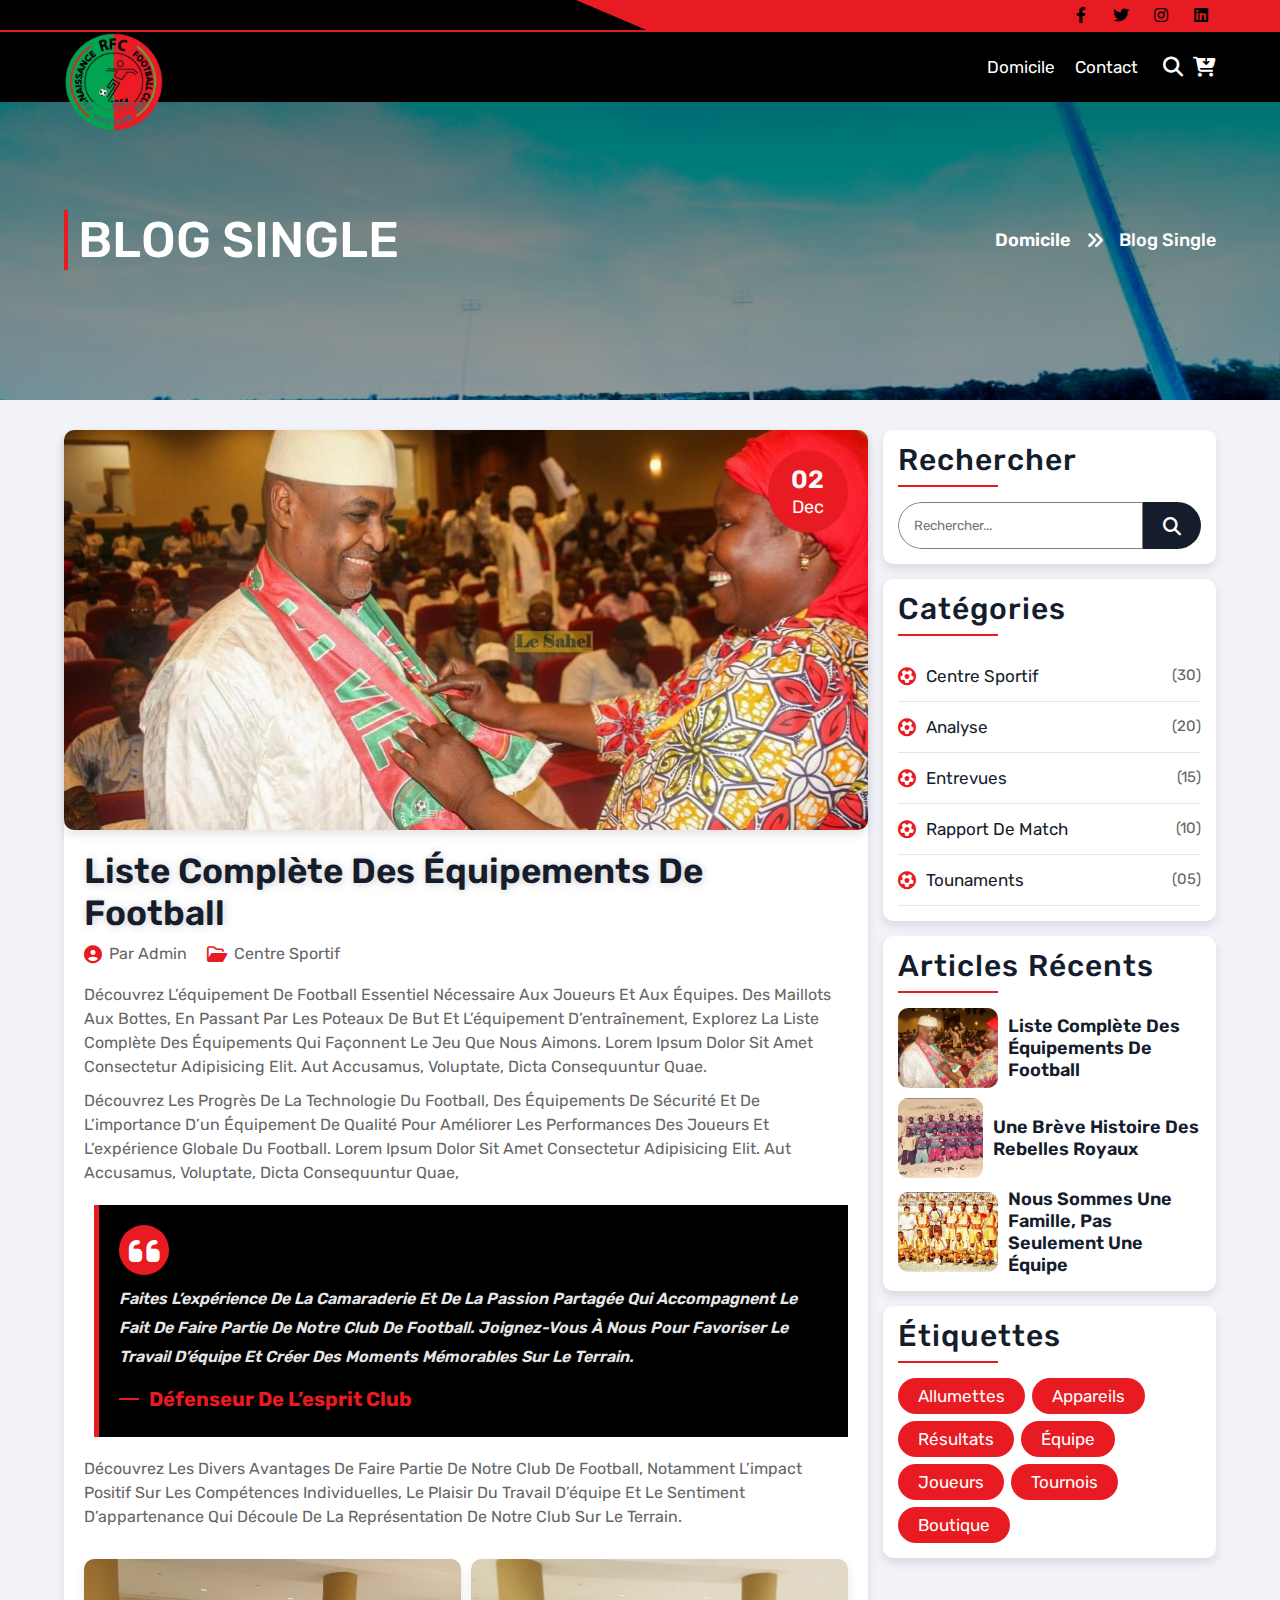
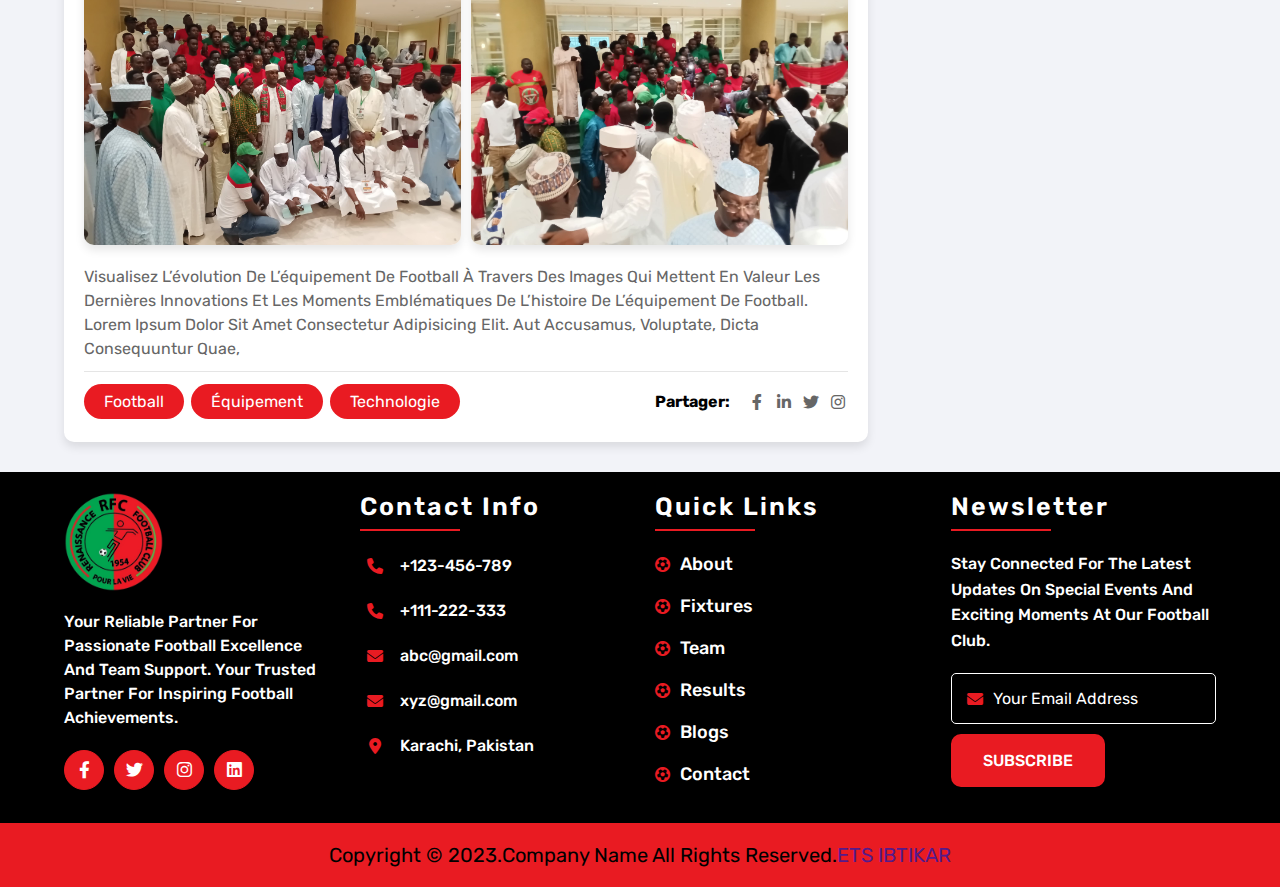
<file: Blog-Single.html>
<!DOCTYPE html>
<html lang="en"> 
<head>
      
  <meta charset="UTF-8">
  <meta http-equiv="X-UA-Compatible" content="IE=edge">  
  <meta name="viewport" content="width=device-width, initial-scale=1.0"> 

  <!-- Title -->   
  <title>Royal Rebels | Football Club</title>    
  
  <!-- Favicon -->
 

  <!-- Font-Awesome (CSS) -->
  <link rel="stylesheet" href="static/css/all.min.css">

  <!-- Magnific-Popup (CSS) -->
  <link rel="stylesheet" href="static/css/magnific-popup.css">

  <!-- Custom Stylesheets -->
  <link rel="stylesheet" href="static/css/main.css">
  <link rel="stylesheet" href="static/css/responsive.css">

</head> 
<body> 

  <!-- ==================== Scroll-Top Area (Start) ==================== -->
  <a href="#" class="scroll-top" style="">
    <i class="fa-solid fa-arrow-up-long"></i>
  </a>
  <!-- ==================== Scroll-Top Area (End) ==================== -->

<!-- ==================== Header Area (Start) ==================== -->
<header class="header active">

  <!-- ===== Header-1 Area (Start) ===== -->
  <div class="header-1">

    <!-- == Social == -->
    <ul class="social-contacts">
      <li><a href="#" class="fab fa-facebook-f"></a></li>
      <li><a href="#" class="fab fa-twitter"></a></li>
      <li><a href="#" class="fab fa-instagram"></a></li>
      <li><a href="#" class="fab fa-linkedin"></a></li>
    </ul>

  </div>
  <!-- ===== Header-1 Area (End) ===== -->

  <!-- ===== Header-2 Area (Start) ===== -->
  <div class="header-2">

    <!-- == Logo == -->
    <a class="logo" href="">
      <img src="static/picture/Logo.png" alt="logo" _mstalt="47853" style="direction: ltr; text-align: start;">
    </a>

    <div class="container">

      <!-- == Navbar == -->
      <nav class="navbar">

        <a class="nav-btn" href="" style="direction: ltr; text-align: start;" _msttexthash="114218" _msthash="535">domicile</a>

        <a class="nav-btn" href="Contact.html" style="direction: ltr; text-align: start;" _msttexthash="97422" _msthash="570">contact</a>

      </nav> 

      <!-- == Icon Container == -->
      <div class="icon-container"> 
        <div id="search-btn" class="icon fa-solid fa-magnifying-glass"></div> <!-- Search Icon -->
        <a href="Cart.html"><i class="icon fa-solid fa-cart-arrow-down"></i></a>
        <div id="menu-btn" class="icon fa-solid fa-bars-staggered"></div>
      </div>

      <!-- == Search Container == -->
      <form class="search-container">
        <input type="search" id="search-bar" placeholder="search here" required="" _mstplaceholder="156715" style="direction: ltr; text-align: start;"> <!-- Search Input -->
        <button type="submit"><i class="fas fa-search"></i></button> <!-- Submit Button -->
      </form>

    </div>

  </div>
  <!-- ===== Header-2 Area (End) ===== -->

  <!-- ===== Mobile Menu Area (Start) ===== -->
  <div class="mobile-menu" _mstvisible="0"> 
  
    <nav class="mobile-navbar" _mstvisible="1">

      <div class="nav-link" _mstvisible="2">
        <div class="main-nav-link" _mstvisible="3"> <a class="nav-btn" href="" _msttexthash="114218" _msthash="571" _mstvisible="4">domicile</a> </div>
      </div>   

      <div class="nav-link" _mstvisible="2">
        <div class="main-nav-link" _mstvisible="3"> <div class="nav-btn" _msttexthash="100295" _msthash="572" _mstvisible="4">environ</div> <i class="fas fa-plus" _mstvisible="4"></i> </div>
        <div class="sub-nav-link" style="display: none;" _mstvisible="3">
          <font _mstmutation="1" _msttexthash="823394" _msthash="573" _mstvisible="4"><a href="About.html" _mstmutation="1" _istranslated="1">à propos de nous</a> <a href="Testimonials.html" _mstmutation="1" _istranslated="1">témoignages</a> <a href="FAQs.html" _mstmutation="1" _istranslated="1">fAQs</a></font>
        </div>
      </div> 

      <div class="nav-link" _mstvisible="2">
        <div class="main-nav-link" _mstvisible="3"> <div class="nav-btn" _msttexthash="58994" _msthash="574" _mstvisible="4">Pages</div> <i class="fas fa-plus" _mstvisible="4"></i> </div>
        <div class="sub-nav-link" style="display: none;" _mstvisible="3">
          <font _mstmutation="1" _msttexthash="5384964" _msthash="575" _mstvisible="4"><a href="Point-Table.html" _mstmutation="1" _istranslated="1">Point Table</a> <a href="Fixtures.html" _mstmutation="1" _istranslated="1">Fixtures Fixture</a> <a href="#" _mstmutation="1" _istranslated="1"></a> <a href="Portfolio.html" _mstmutation="1" _istranslated="1">Single Portfolio</a> <a href="Portfolio-Single.html" _mstmutation="1" _istranslated="1">Single</a> <a href="Sponsors.html" _mstmutation="1" _istranslated="1">Sponsor login</a> <a href="Login.html" _mstmutation="1" _istranslated="1"></a> <a href="Register.html" _mstmutation="1" _istranslated="1">register</a> <a href="Reset-Password.html" _mstmutation="1" _istranslated="1">forgot Mot de passe</a></font>
        </div>
      </div> 

      <div class="nav-link" _mstvisible="2">
        <div class="main-nav-link" _mstvisible="3"> <div class="nav-btn" _msttexthash="92066" _msthash="576" _mstvisible="4">équipe</div> <i class="fas fa-plus" _mstvisible="4"></i> </div>
        <div class="sub-nav-link" style="display: none;" _mstvisible="3">
          <font _mstmutation="1" _msttexthash="4024072" _msthash="577" _mstvisible="4"><a href="Team.html" _mstmutation="1" _istranslated="1">Entraîneur d’équipe</a> <a href="Coaches.html" _mstmutation="1" _istranslated="1"></a> <a href="Coach-Single.html" _mstmutation="1" _istranslated="1">Entraîneur Joueur seul</a> <a href="Players.html" _mstmutation="1" _istranslated="1"></a> <a href="Player-Single.html" _mstmutation="1" _istranslated="1">Joueur Seul</a></font>
        </div>
      </div> 

      <div class="nav-link" _mstvisible="2">
        <div class="main-nav-link" _mstvisible="3"> <div class="nav-btn" _msttexthash="131404" _msthash="578" _mstvisible="4">Résultat</div> <i class="fas fa-plus" _mstvisible="4"></i> </div>
        <div class="sub-nav-link" style="display: none;" _mstvisible="3">
          <font _mstmutation="1" _msttexthash="611104" _msthash="579" _mstvisible="4"><a href="Results.html" _mstmutation="1" _istranslated="1">Résultats</a> <a href="Result-Single.html" _mstmutation="1" _istranslated="1">Résultat Single</a></font>
        </div>
      </div> 

      <div class="nav-link" _mstvisible="2">
        <div class="main-nav-link" _mstvisible="3"> <div class="nav-btn" _msttexthash="46527" _msthash="580" _mstvisible="4">blog</div> <i class="fas fa-plus" _mstvisible="4"></i> </div>
        <div class="sub-nav-link" style="display: none;" _mstvisible="3">
          <font _mstmutation="1" _msttexthash="935194" _msthash="581" _mstvisible="4"><a href="Blog-Grid.html" _mstmutation="1" _istranslated="1">blogs grille blogs</a> <a href="Blog-List.html" _mstmutation="1" _istranslated="1">liste</a> <a href="Blog-Single.html" _mstmutation="1" _istranslated="1">blog Single</a></font>
        </div>
      </div> 

      <div class="nav-link" _mstvisible="2">
        <div class="main-nav-link" _mstvisible="3"> <div class="nav-btn" _msttexthash="117117" _msthash="582" _mstvisible="4">Boutique</div> <i class="fas fa-plus" _mstvisible="4"></i> </div>
        <div class="sub-nav-link" style="display: none;" _mstvisible="3">
          <font _mstmutation="1" _msttexthash="4069156" _msthash="583" _mstvisible="4"><a href="Shop-Grid.html" _mstmutation="1" _istranslated="1">boutique grille</a> <a href="Shop-List.html" _mstmutation="1" _istranslated="1">liste de boutiques produit</a> Liste <a href="Product-Single.html" _mstmutation="1" _istranslated="1">de</a> <a href="Wishlist.html" _mstmutation="1" _istranslated="1">souhaits</a> unique <a href="Cart.html" _mstmutation="1" _istranslated="1">panier</a> <a href="Checkout.html" _mstmutation="1" _istranslated="1">caisse</a></font>
        </div>
      </div> 

      <div class="nav-link" _mstvisible="2">
        <div class="main-nav-link" _mstvisible="3"> <a class="nav-btn" href="Contact.html" _msttexthash="97422" _msthash="584" _mstvisible="4">contact</a> </div>
      </div>  

    </nav> 
  
  </div>
  <!-- ===== Mobile Menu Area (End) ===== -->

</header>
<!-- ==================== Header Area (End) ==================== -->  


    
  <!-- ==================== Page-Title (Start) ==================== -->
  <div class="page-title">

    <div class="title">
      <h2 _msttexthash="151268" _msthash="53">Blog Single</h2>
    </div> 

    <div class="link">
      <a href="index.html" _msttexthash="111306" _msthash="54">Domicile</a>
      <i class="fa-solid fa-angles-right"></i>
      <span class="page" _msttexthash="151268" _msthash="55">Blog Single</span>
    </div>

  </div>
  <!-- ==================== Page-Title (End) ==================== -->


    
  <!-- ==================== Blog Single (Start) ==================== -->
  <section class="blog-single">

    <!-- ========== Blog-Info Container (Start) ========== -->
    <div class="blog-container">

      <!-- Blog Information -->
      <div class="blog-info page-info">

        <div class="image">
          <img src="static/image/blog/IMG-20241011-WA0022.jpg" alt="Football-Equipement-Image" _mstalt="562380" _msthash="56"> <!-- Football Equipment Image -->
          <div class="date"><span _msttexthash="9568" _msthash="57">02</span><font _mstmutation="1" _msttexthash="28275" _msthash="58">Dec</font></div> <!-- Blog Date -->
        </div>
    
        <div class="content">
  
          <!-- Blog Main Heading -->
          <h6 class="main-heading" _msttexthash="1352832" _msthash="59">Liste complète des équipements de football</h6>
  
          <!-- Blog Details -->
          <div class="details">
            <h5><i class="fa-solid fa-circle-user"></i><span _msttexthash="112385" _msthash="60">Par admin</span></h5> <!-- Author -->
            <h5><i class="fa-regular fa-folder-open"></i><span _msttexthash="237185" _msthash="61">Centre sportif</span></h5> <!-- Category -->
          </div>
  
          <!-- Blog Description -->
          <p _msttexthash="102184329" _msthash="62">Découvrez l’équipement de football essentiel nécessaire aux joueurs et aux équipes. Des maillots aux bottes, en passant par les poteaux de but et l’équipement d’entraînement, explorez la liste complète des équipements qui façonnent le jeu que nous aimons. Lorem ipsum dolor sit amet consectetur adipisicing elit. Aut accusamus, voluptate, dicta consequuntur quae.</p>
          <p _msttexthash="89231051" _msthash="63">Découvrez les progrès de la technologie du football, des équipements de sécurité et de l’importance d’un équipement de qualité pour améliorer les performances des joueurs et l’expérience globale du football. Lorem ipsum dolor sit amet consectetur adipisicing elit. Aut accusamus, voluptate, dicta consequuntur quae,</p>
  
          <!-- Important Note -->
          <div class="important">
            <i class="fa-solid fa-quote-left"></i>
            <div class="box-container"><font _mstmutation="1" _msttexthash="47754746" _msthash="64"> Faites l’expérience de la camaraderie et de la passion partagée qui accompagnent le fait de faire partie de notre club de football. Joignez-vous à nous pour favoriser le travail d’équipe et créer des moments mémorables sur le terrain. </font><div class="intro">
                <span></span>
                <h6 _msttexthash="2592876" _msthash="65">Défenseur de l’esprit club</h6>
              </div>
            </div>
          </div>
  
          <!-- Blog Description -->
          <p _msttexthash="77855804" _msthash="66">Découvrez les divers avantages de faire partie de notre club de football, notamment l’impact positif sur les compétences individuelles, le plaisir du travail d’équipe et le sentiment d’appartenance qui découle de la représentation de notre club sur le terrain.</p>

          <!-- Blog Gallery -->
          <div class="blog-gallery page-gallery">
  
            <a href="static/image/blog/IMG-20241011-WA0023.jpg">
              <img src="static/image/blog/IMG-20241011-WA0023.jpg" alt="Equipement-de-football-galerie-image" _mstalt="905658" _msthash="67">
            </a>
            <a href="static/image/blog/IMG-20241011-WA0029.jpg">
              <img src="static/image/blog/IMG-20241011-WA0029.jpg" alt="Equipement-de-football-galerie-image" _mstalt="905658" _msthash="68">
            </a>
  
          </div>
  
          <!-- Blog Description -->
          <p _msttexthash="84756633" _msthash="69">Visualisez l’évolution de l’équipement de football à travers des images qui mettent en valeur les dernières innovations et les moments emblématiques de l’histoire de l’équipement de football. Lorem ipsum dolor sit amet consectetur adipisicing elit. Aut accusamus, voluptate, dicta consequuntur quae,</p>
  
          <!-- End Details -->
          <div class="end-details">
  
            <!-- Blog Tags -->
            <div class="tags">
              <a href="#"><span _msttexthash="113035" _msthash="70">Football</span></a>
              <a href="#"><span _msttexthash="171535" _msthash="71">Équipement</span></a>
              <a href="#"><span _msttexthash="178997" _msthash="72">Technologie</span></a>
            </div>

            <!-- Social Media Share Buttons -->
            <div class="share">
              <h3 _msttexthash="124852" _msthash="73">Partager:</h3>
              <i class="fab fa-facebook-f"></i>
              <i class="fab fa-linkedin-in"></i>
              <i class="fab fa-twitter"></i>
              <i class="fab fa-instagram"></i>
            </div>
  
          </div>
    
        </div>
    
      </div>
    
       
    
     
        

      </div>
    
    </div>
    <!-- ========== Blog-Info Container (End) ========== --> 

    <!-- ========== Blog Sidebar Area (Start) ========== -->
    <div class="sidebar">

      <!-- ===== Search Area (Start) ===== -->
      <div class="search sidebar-item">

        <div class="sidebar-heading">
          <h2 _msttexthash="157274" _msthash="95">rechercher</h2>
        </div>

        <!-- Blog Search Form -->
        <form class="blog-search-container box-container">
          <div class="input-box">
            <input type="search" id="blog-search" placeholder="rechercher..." required="" _mstplaceholder="102635" _msthash="96"> <!-- Search Input -->
            <button type="submit"><i class="fas fa-search"></i></button> <!-- Submit Button -->
          </div>
        </form>

      </div>
      <!-- ===== Search Area (End) ===== -->

      <!-- ===== Category Area (Start) ===== -->
      <div class="category sidebar-item">

        <div class="sidebar-heading">
          <h2 _msttexthash="174083" _msthash="97">Catégories</h2>
        </div>

        <!-- Blog Categories -->
        <div class="box-container">
          <a href="#" class="item"> <span><i class="fa-solid fa-futbol"></i><font _mstmutation="1" _msttexthash="237185" _msthash="98">Centre sportif</font></span> <p _msttexthash="19890" _msthash="99">(30)</p> </a>
          <a href="#" class="item"> <span><i class="fa-solid fa-futbol"></i><font _mstmutation="1" _msttexthash="95056" _msthash="100">Analyse</font></span> <p _msttexthash="19786" _msthash="101">(20)</p> </a>
          <a href="#" class="item"> <span><i class="fa-solid fa-futbol"></i><font _mstmutation="1" _msttexthash="139542" _msthash="102">Entrevues</font></span> <p _msttexthash="20267" _msthash="103">(15)</p> </a>
          <a href="#" class="item"> <span><i class="fa-solid fa-futbol"></i><font _mstmutation="1" _msttexthash="259116" _msthash="104">Rapport de match</font></span> <p _msttexthash="19682" _msthash="105">(10)</p> </a>
          <a href="#" class="item"> <span><i class="fa-solid fa-futbol"></i><font _mstmutation="1" _msttexthash="161681" _msthash="106">Tounaments</font></span> <p _msttexthash="20163" _msthash="107">(05)</p> </a>
        </div>

      </div>
      <!-- ===== Category Area (End) ===== -->

      <!-- ===== Recent Posts Area (Start) ===== -->
      <div class="recent-posts sidebar-item">

        <div class="sidebar-heading">
          <h2 _msttexthash="318929" _msthash="108">Articles récents</h2>
        </div>
 
        <!-- Recent Posts -->
        <div class="box-container">

          <!-- Recent Post 1 -->
          <div class="post-item">
            <img src="static/image/blog/IMG-20241011-WA0022.jpg" alt="Post-image-récente-" _mstalt="312910" _msthash="109"> <!-- Post image -->
            <a class="main-heading" href="" _msttexthash="1352832" _msthash="110">Liste complète des équipements de football</a> <!-- Post title -->
          </div>

          <!-- Recent Post 2 -->
          <div class="post-item">
            <img src="static/image/RESANSC/12.jpg" alt="Post-image-récente-" _mstalt="312910" _msthash="111"> <!-- Post image -->
            <a class="main-heading" href="" _msttexthash="1090284" _msthash="112">Une brève histoire des rebelles royaux</a> <!-- Post title -->
          </div>

          <!-- Recent Post 3 -->
          <div class="post-item">
            <img src="static/image/RESANSC/3.jpg" alt="Post-image-récente-" _mstalt="312910" _msthash="113"> <!-- Post image -->
            <a class="main-heading" href="" _msttexthash="1672775" _msthash="114">Nous sommes une famille, pas seulement une équipe</a> <!-- Post title -->
          </div>

        </div>

      </div>
      <!-- ===== Recent Posts Area (End) ===== -->

      <!-- ===== Tags Area (Start) ===== -->
      <div class="tags sidebar-item">

        <div class="sidebar-heading">
          <h2 _msttexthash="177060" _msthash="115">étiquettes</h2>
        </div>

        <!-- Tags -->
        <div class="box-container">
          <a href="#" class="tag-item" _msttexthash="160667" _msthash="116">Allumettes</a>
          <a href="#" class="tag-item" _msttexthash="135161" _msthash="117">Appareils</a>
          <a href="#" class="tag-item" _msttexthash="156741" _msthash="118">résultats</a>
          <a href="#" class="tag-item" _msttexthash="89154" _msthash="119">Équipe</a>
          <a href="#" class="tag-item" _msttexthash="99047" _msthash="120">Joueurs</a>
          <a href="#" class="tag-item" _msttexthash="119418" _msthash="121">Tournois</a>
          <a href="#" class="tag-item" _msttexthash="117117" _msthash="122">Boutique</a>
        </div>

      </div>
      <!-- ===== Tags Area (End) ===== -->

    </div>
    <!-- ========== Blog Sidebar Area (End) ========== -->

  </section>
  <!-- ==================== Blog Single (End) ==================== -->
  


  <!-- ==================== Footer Area (Start) ==================== -->
  <footer class="footer">

    <div class="box-container">
  
      <!-- == Club Information & Social Media Links == -->
      <div class="footer-item">
  
        <!-- Club Logo -->
        <a class="logo" href="index.html">
          <img src="static/picture/Logo.png" alt="logo" _mstalt="47853" _msthash="123">
        </a>

        <!-- Club Description -->
        <p _msttexthash="10024768" _msthash="124">Your Reliable Partner for Passionate Football Excellence and Team Support. Your Trusted Partner for Inspiring Football Achievements.</p>

        <!-- Social Media Links -->
        <div class="social">
          <a href="#"><i class="fab fa-facebook-f"></i></a>
          <a href="#"><i class="fab fa-twitter"></i></a>
          <a href="#"><i class="fab fa-instagram"></i></a>
          <a href="#"><i class="fab fa-linkedin"></i></a>
        </div>
  
      </div>
  
      <!-- == Contact Info == -->
      <div class="footer-item">
        <h2 _msttexthash="174993" _msthash="125">Contact Info</h2>
        <div class="info connect">
          <p><i class="fas fa-phone"></i><span _msttexthash="100750" _msthash="126">+123-456-789</span></p>
          <p><i class="fas fa-phone"></i><span _msttexthash="95485" _msthash="127">+111-222-333</span></p>
          <p><i class="fas fa-envelope"></i><span class="gmail" _msttexthash="211562" _msthash="128">abc@gmail.com</span></p>
          <p><i class="fas fa-envelope"></i><span class="gmail" _msttexthash="218738" _msthash="129">xyz@gmail.com</span></p>
          <p><i class="fas fa-map-marker-alt"></i><span _msttexthash="299494" _msthash="130">Karachi, Pakistan</span></p>
        </div>
      </div>
  
      <!-- == Quick Links == -->
      <div class="footer-item">
        <h2 _msttexthash="154401" _msthash="131">Quick Links</h2>
        <div class="info links">
          <p><i class="fa-solid fa-futbol"></i><a href="About.html" _msttexthash="60892" _msthash="132">About</a></p>
          <p><i class="fa-solid fa-futbol"></i><a href="Fixtures.html" _msttexthash="118924" _msthash="133">Fixtures</a></p>
          <p><i class="fa-solid fa-futbol"></i><a href="Team.html" _msttexthash="43667" _msthash="134">Team</a></p>
          <p><i class="fa-solid fa-futbol"></i><a href="Results.html" _msttexthash="99606" _msthash="135">Results</a></p>
          <p><i class="fa-solid fa-futbol"></i><a href="Blog-Grid.html" _msttexthash="60060" _msthash="136">Blogs</a></p>
          <p><i class="fa-solid fa-futbol"></i><a href="Contact.html" _msttexthash="94510" _msthash="137">Contact</a></p>
        </div>
      </div>
  
      <!-- == Newsletter Subscription == -->
      <div class="footer-item">

        <h2 _msttexthash="161798" _msthash="138">Newsletter</h2>
        <p _msttexthash="5506020" _msthash="139">Stay connected for the latest updates on special events and exciting moments at our football club.</p> <!-- Newsletter Description -->
        
        <form class="dark-form">
          <div class="input-field">
            <label for="news-email" class="fas fa-envelope"></label>
            <input type="email" id="news-email" name="email" class="box" placeholder="Your email address" required="" _mstplaceholder="320541" _msthash="140"> <!-- Email Input Field -->
          </div>   
          <button type="submit" class="btn" _msttexthash="133354" _msthash="141">Subscribe</button> <!-- Subscribe Button -->
        </form>

      </div>      
  
    </div>
  
    <!-- == Designer's Name and Copyright == -->
    <div class="content">
      <p _msttexthash="86943155" _msthash="142">Copyright © 2023.Company name All rights reserved.<a target="_blank" href="">ETS IBTIKAR</a></p>
    </div>
  
  </footer>
  <!-- ==================== Footer Area (End) ==================== -->

 

  <!-- Jquery -->
  <script src="static/js/jquery.min.js"></script>

  <!-- Magnific-Popup JS -->
  <script src="static/js/jquery.magnific-popup.min.js"></script>

  <!-- Custom Script Files -->
  <script src="static/js/script.js"></script> <!-- Custom JavaScript file with additional website functionality. -->
  <script src="static/js/nav-link-toggler.js"></script> <!-- Manages navigation link toggling (e.g., hamburger menu) for mobile devices -->
  <script src="static/js/page-gallery.js"></script> <!-- Manages the gallery functionality of lightbox view. -->



<!-- Code injected by live-server -->
<script>
	// <![CDATA[  <-- For SVG support
	if ('WebSocket' in window) {
		(function () {
			function refreshCSS() {
				var sheets = [].slice.call(document.getElementsByTagName("link"));
				var head = document.getElementsByTagName("head")[0];
				for (var i = 0; i < sheets.length; ++i) {
					var elem = sheets[i];
					var parent = elem.parentElement || head;
					parent.removeChild(elem);
					var rel = elem.rel;
					if (elem.href && typeof rel != "string" || rel.length == 0 || rel.toLowerCase() == "stylesheet") {
						var url = elem.href.replace(/(&|\?)_cacheOverride=\d+/, '');
						elem.href = url + (url.indexOf('?') >= 0 ? '&' : '?') + '_cacheOverride=' + (new Date().valueOf());
					}
					parent.appendChild(elem);
				}
			}
			var protocol = window.location.protocol === 'http:' ? 'ws://' : 'wss://';
			var address = protocol + window.location.host + window.location.pathname + '/ws';
			var socket = new WebSocket(address);
			socket.onmessage = function (msg) {
				if (msg.data == 'reload') window.location.reload();
				else if (msg.data == 'refreshcss') refreshCSS();
			};
			if (sessionStorage && !sessionStorage.getItem('IsThisFirstTime_Log_From_LiveServer')) {
				console.log('Live reload enabled.');
				sessionStorage.setItem('IsThisFirstTime_Log_From_LiveServer', true);
			}
		})();
	}
	else {
		console.error('Upgrade your browser. This Browser is NOT supported WebSocket for Live-Reloading.');
	}
	// ]]>
</script>

</body>
</html>
</file>
<file: static/css/main.css>
/* Table of Contents
----------------------------------

  
/*------------------------------ (00)-Global CSS ------------------------------*/
/*    
0- Global CSS 
1- Heading CSS   
2- Button CSS  
3- Logo Area CSS 
4- Page Title CSS 
5- Header Area CSS 
6- Footer Area CSS
7- Scroll-Top Area CSS
8- Form CSS
9- Dark Form CSS
10- Swiper Pagination CSS
11- Swiper Navigation CSS
12- Sidebar Heading CSS
13- Sidebar CSS
*/

/*------------------------------ (01)-Home ------------------------------*/
/*
1- Home Slider
2- Home Results
3- Upcoming Matches
4- Counter
5- Players Slider
6- Banner
7- Awards
8- Products
9- Testimonials
10- Blogs
11- Newsletter
12- Sponsors
*/

/*------------------------------ (02)-About ------------------------------*/

/*--------------- COMPONENTS ---------------*/
/* 
01- Mission 
*/

/*--------------- PAGES ---------------*/
/*
1- About Us
2- Testimonials
3- Faqs
*/

/*------------------------------ (03)-Pages ------------------------------*/

/*--------------- COMPONENTS ---------------*/
/* 
01- Account-Form 
02- Tab Information
03- Page Single
04- Page Sidebar  
*/

/*--------------- PAGES ---------------*/
/*
1- Point Table
2- Fixtures
3- Fixture Single
4- Portfolio
5- Portfolio Single
6- Sponsors
7- Login
8- Register
*/

/*------------------------------ (04)-Team ------------------------------*/
/*
1- Team
2- Team Single

/*------------------------------ (05)-Result ------------------------------*/
/*
1- Results
2- Result Single
*/

/*------------------------------ (06)-Blog ------------------------------*/

/*--------------- COMPONENTS ---------------*/
/* 
01- Blog-Item 
02- Comment 
03- Pages-No
*/

/*--------------- PAGES ---------------*/
/*
1- Blog Grid
2- Blog List
3- Blog Single 
*/


/*------------------------------ (07)-Shop ------------------------------*/

/*--------------- COMPONENTS ---------------*/
/* 
01- Filter
02- Shop Header
03- Quantity Box
04- Product-Item
05- Shop-Title
06- Cart-Summary
*/

/*--------------- PAGES ---------------*/
/*
1- Shop Grid 
2- Shop Standard
3- Product Single
4- Wishlist
5- Cart
6- Checkout
*/

/*------------------------------ (08)-Contact ------------------------------*/

 

/*------------------------------ (00)- Global CSS (Start) ------------------------------*/

/*----- 0- Global CSS -----*/
@import url('css2.css');

:root{
    --main-color:#e91b22;
    --secondary-color: #151d2d;
    --black: #000; 
    --white: #fff;
    --light-grey: #E6E6E6;
    --grey: #666; 
    --border-radius-1: 0.5rem;
    --border-radius-2: 1rem;
    --border: 0.1rem solid rgba(0, 0, 0, 0.1);
    --box-shadow: 0 0.5rem 1rem rgba(0, 0, 0, 0.1);
}

*{
    font-family: 'Rubik', sans-serif;
    -webkit-box-sizing: border-box;
            box-sizing: border-box;
    margin: 0;
    padding: 0; 
    text-decoration: none;
    text-transform: capitalize;
    border: none;
    outline: none;
}

*:not(.portfolio-item){
    -webkit-transition: all 0.2s linear;
            transition: all 0.2s linear;
}

*::-moz-selection{
    color: var(--white);
    background-color: var(--main-color);
}

*::selection{
    color: var(--white);
    background-color: var(--main-color);
}

body{
    background: #f2f3f8;
    overflow-x: hidden;
}

html{
    font-size: 62.5%;
    overflow-x: hidden;
    scroll-behavior: smooth;
    scroll-padding-top: 7rem;
}

section{
    padding: 3rem 5%;
}

::-webkit-scrollbar{
    width: 0.8rem;
}

::-webkit-scrollbar-track{
    background: var(--black);
}

::-webkit-scrollbar-thumb{
    border-radius: var(--border-radius-2);
    background: var(--main-color);
}

/*----- 1- Heading CSS -----*/
.heading{
    padding-bottom: 2rem;
    display: -webkit-box;
    display: -ms-flexbox;
    display: flex;
    -webkit-box-orient: vertical;
    -webkit-box-direction: normal;
        -ms-flex-direction: column;
            flex-direction: column;
    -webkit-box-align: center;
    -ms-flex-align: center;
    align-items: center;
}
  
.heading h2{
    text-align: center;
    font-size: 4rem;  
    font-weight: 600;
    color: var(--secondary-color);
    text-shadow: 1px 1px 8px rgba(0, 0, 0, 0.2);
    letter-spacing: 0.1rem;
    line-height: 1;
}

.heading h2 span{
    color: var(--main-color);
}

.linear-bg .heading h2{
    color: var(--white);
}

/*----- 2- Button CSS -----*/
.btn{
    display: inline-block;
    font-size: 1.6rem;
    font-weight: 500;
    padding: 1.5rem 3rem;
    text-align: center;
    text-transform: uppercase;
    color: var(--white);     
    background: var(--main-color);
    border: 0.2rem solid var(--main-color);
    border-radius: var(--border-radius-2);
    cursor: pointer;
}

.btn:hover{
    color: var(--main-color);
    background-color: transparent;
}

/*----- 3- Logo Area CSS -----*/  
.logo{
    z-index: 100000;
}

.logo img{
    height: 10rem;
    object-fit: contain;
}

/*----- 4- Page Title CSS -----*/
.page-title{
    background: -webkit-linear-gradient(180deg, rgba(0, 0, 0, 0.6), rgba(0, 0, 0, 0.4)), url("../image/RESANSC/bgsm.jpg");
    background:         linear-gradient(180deg, rgba(0, 0, 0, 0.6), rgba(0, 0, 0, 0.4)), url("../image/RESANSC/bgsm.jpg");
    background-repeat: no-repeat;  
    background-size: cover;
    background-position: center;
    display: -webkit-box;
    display: -ms-flexbox;
    display: flex;
    -webkit-box-pack: justify;
    -ms-flex-pack: justify;
    justify-content: space-between;
    -webkit-box-align: center;
    -ms-flex-align: center;
    align-items: center;
    gap: 1.5rem;
    padding: 0rem 5%;
    padding-top: 8rem;
    min-height: 40rem;
}

.page-title .title{
    border-left: 0.4rem solid var(--main-color);
    padding-left: 1rem;
}

.page-title .title h2{
    color: var(--white);
    font-size: 5rem;
    font-weight: 500;
    text-transform: uppercase;
}

.page-title .link{
    display: -webkit-box;
    display: -ms-flexbox;
    display: flex;
    -webkit-box-pack: center;
    -ms-flex-pack: center;
    justify-content: center;
    -webkit-box-align: center;
    -ms-flex-align: center;
    align-items: center;
    gap: 1.5rem;
    font-size: 1.8rem;
}

.page-title .link a{
    font-weight: 600; 
    color: var(--white);
}

.page-title .link a:hover{
    color: var(--main-color);
}

.page-title .link i{                               
    color: var(--white);
}

.page-title .link span{
    font-weight: 500;
    color: var(--white);
}

/*----- 5- Header Area CSS -----*/
.header{
    position: fixed;
    top: 0;
    left: 0;
    width: 100%;
    z-index: 1000;
    -webkit-transition: all 0.5s ease-in-out;
    -moz-transition: all 0.5s ease-in-out;
    -o-transition: all 0.5s ease-in-out;
    transition: all 0.5s ease-in-out;
}

.header .header-1{
    display: -webkit-box;
    display: -ms-flexbox;
    display: flex;
    -webkit-box-pack: end;
        -ms-flex-pack: end;
            justify-content: flex-end;
    background-color: var(--black);
    border-bottom: 0.2rem solid var(--main-color);
}

.header.active .header-1{
    display: none;
}

.header .social-contacts{
    height: 100%;
    background-color: var(--main-color);
    width: 55%;
    padding-right: 5%;
    -webkit-clip-path: polygon(0 0, 100% 0%, 100% 100%, 10% 100%);
            clip-path: polygon(0 0, 100% 0%, 100% 100%, 10% 100%);
    display: -webkit-box;
    display: -ms-flexbox;
    display: flex;
    -webkit-box-align: center;
    -ms-flex-align: center;
    align-items: center;
    -webkit-box-pack: end;
        -ms-flex-pack: end;
            justify-content: flex-end;
    gap: 1rem;
    list-style-type: none;
}

.header .social-contacts li a{
    height: 3rem;
    width: 3rem;
    font-size: 1.6rem;
    color: var(--black);
    display: -webkit-box;
    display: -ms-flexbox;
    display: flex;
    -webkit-box-pack: center;
    -ms-flex-pack: center;
    justify-content: center;
    -webkit-box-align: center;
    -ms-flex-align: center;
    align-items: center;
}

.header .header-2{
    display: -webkit-box;
    display: -ms-flexbox;
    display: flex;
    -webkit-box-pack: justify;
    -ms-flex-pack: justify;
    justify-content: space-between;
    -webkit-box-align: start;
        -ms-flex-align: start;
            align-items: flex-start;
    height: 7rem;
    background-color: var(--black);
    padding: 0rem 5%;
}

.header.active .header-2{
    -webkit-box-shadow: var(--box-shadow);
            box-shadow: var(--box-shadow);
}

.header #menu-btn{
    font-size: 2rem;
    color: var(--white);
    cursor: pointer;
    display: none;
}

.header #menu-btn:hover{
    color: var(--main-color);
}

.header .navbar{
    list-style-type: none;
    display: -webkit-box;
    display: -ms-flexbox;
    display: flex;
    height: 100%;
    gap: 2rem;
}

.mobile-menu{
    display: none;
}

.header .container{
    height: 100%;
    display: -webkit-box;
    display: -ms-flexbox;
    display: flex;
    -webkit-box-align: center;
    -ms-flex-align: center;
    align-items: center;
    gap: 2.5rem;
}

.header .dropdown-menu{
    position: relative;
    display: -webkit-box;
    display: -ms-flexbox;
    display: flex;
    -webkit-box-pack: center;
    -ms-flex-pack: center;
    justify-content: center;
    -webkit-box-align: center;
    -ms-flex-align: center;
    align-items: center;
}

.header .navbar .nav-btn{
    display: inline-block;
    font-size: 1.7rem;
    color: var(--white);
    cursor: pointer;
    display: -webkit-box;
    display: -ms-flexbox;
    display: flex;
    -webkit-box-align: center;
    -ms-flex-align: center;
    align-items: center;
    background: none;
    gap: 0.5rem;
}

.header .navbar .nav-btn:hover{
    color: var(--main-color);
}

.header .dropdown-content{
    position: absolute;
    top: 100%;
    left: 0;
    background-color: var(--black);
    width: 20rem;
    -webkit-box-shadow: var(--box-shadow);
            box-shadow: var(--box-shadow);
    -webkit-box-orient: vertical;
    -webkit-box-direction: normal;
        -ms-flex-direction: column;
            flex-direction: column;
    display: none;
    -webkit-transition:  all 0.5s;
    -moz-transition:  all 0.5s;
    -o-transition:  all 0.5s;
    transition:  all 0.5s;
    z-index: 1000;
    overflow: hidden;
}

.header .dropdown-menu:hover button{
    color: var(--main-color);
}

.header .dropdown-menu:hover .dropdown-content{
    display: -webkit-box;
    display: -ms-flexbox;
    display: flex;
    border-top: 0.2rem solid var(--main-color);
}

.header .dropdown-content a{
    display: block;
    font-size: 1.6rem;
    font-weight: 600;
    color: var(--white);
    padding: 1rem 1.5rem;
    cursor: pointer;
}

.header .dropdown-content a:hover{
    background-color: var(--main-color);
}

.header .icon-container{
    display: -webkit-box;
    display: -ms-flexbox;
    display: flex;
    -webkit-box-pack: center;
    -ms-flex-pack: center;
    justify-content: center;
    -webkit-box-align: center;
    -ms-flex-align: center; 
    align-items: center;
    gap: 1rem;
}

.header .icon-container .icon{
    font-size: 2rem;
    color: var(--white);
    cursor: pointer;
}

.header .icon-container .icon:hover{ 
    color: var(--main-color);
}

.header .search-container{
    position: absolute;
    top: 100%;
    right: 2rem;
    display: -webkit-box;
    display: -ms-flexbox;
    display: flex;
    -webkit-box-align: center;
    -ms-flex-align: center;
    align-items: center;
    margin-top: 2rem;
    background: var(--white);
    width: 40rem;
    padding: 1.5rem 2rem;
    border-radius: 50rem;
    -webkit-box-shadow: var(--box-shadow);
            box-shadow: var(--box-shadow);
    opacity: 0;
    -webkit-transform: translateX(300%);
            transform: translateX(300%);
    -webkit-transform-origin: right;
            transform-origin: right;
    -webkit-transition: -webkit-transform 0.3s ease;
            transition: -webkit-transform 0.3s ease;
}

.header .search-container.active{
    opacity: 1;
    -webkit-transform: translateX(0);
            transform: translateX(0);
}

.header .search-container input{
    width: 100%;
    height: 100%;
    background: transparent;
    color: var(--black);
    font-size: 1.8rem;
    text-transform: none;
}

.header .search-container button{
    color: var(--secondary-color);
    background-color: transparent;
    font-size: 2rem;
    padding-right: 0.5rem;
    padding-left: 1rem;
}

.header .search-container button:hover{
    color: var(--main-color);
    cursor: pointer;
}

/*----- 6- Footer Area CSS -----*/
.footer{
    background: var(--black);
}

.footer .box-container{
    display: -ms-grid;
    display: grid;
    -ms-grid-columns: (minmax(25rem, 1fr))[auto-fit];
    grid-template-columns: repeat(auto-fit, minmax(25rem, 1fr));
    gap: 3rem;
    padding: 2rem 5%;
}

.footer-item h2{ 
    color: var(--white);
    font-size: 2.5rem;
    font-weight: 600;
    letter-spacing: 0.2rem;
    padding-bottom: 1rem;
    margin-bottom: 2rem;
    position: relative;
}

.footer-item h2:before{
    position: absolute;
    left: 0;
    bottom: 0;
    width: 10rem;
    height: 2px;
    content: "";
    background-color: var(--main-color); 
    -webkit-transform: translateX(0%); 
            transform: translateX(0%);
}

.footer-item > p{
    padding-top: 1.5rem;
    font-size: 1.5rem;
} 

.footer-item p{
    color: var(--white); 
    font-size: 1.6rem;
    line-height: 1.5;
    font-weight: 500;
}

.footer-item .social{
    display: -webkit-box;
    display: -ms-flexbox;
    display: flex;
    gap: 1rem;
    margin-top: 2rem;
}

.footer-item .social a{
    height: 4rem;
    width: 4rem;
    display: -webkit-box;
    display: -ms-flexbox;
    display: flex;
    -webkit-box-pack: center;
    -ms-flex-pack: center;
    justify-content: center;
    -webkit-box-align: center;
    -ms-flex-align: center;
    align-items: center;
    border-radius: 50%;
    background-color: var(--main-color);
    border: 0.15rem solid var(--main-color);
}

.footer-item .social a i{
    color: var(--white);
    font-size: 1.7rem;
}

.footer-item .social a:hover{
    background-color: transparent;
}

.footer-item .social a:hover i{
    color: var(--main-color);
}

.footer-item .connect i{
    font-size: 1.6rem;
    color: var(--main-color);
    height: 3rem;
    width: 3rem;
    display: -webkit-box;
    display: -ms-flexbox;
    display: flex;
    -webkit-box-pack: center;
    -ms-flex-pack: center;
    justify-content: center;
    -webkit-box-align: center;
    -ms-flex-align: center;
    align-items: center;
}

.footer-item .gmail{
    text-transform: none;
}

.footer-item .info p{
    display: -webkit-box;
    display: -ms-flexbox;
    display: flex;
    -webkit-box-align: center;
    -ms-flex-align: center;
    align-items: center;
    gap: 1rem;
    margin-bottom: 1.5rem;
}

.footer-item .info a{ 
    font-size: 1.8rem;
    color: var(--white);
}

.footer-item .links p:hover a{
    color: var(--main-color);
}

.footer-item .links p i{
    color: var(--main-color);
    font-size: 1.5rem;
}

.footer-item:last-child p{
    padding-top: 0rem;
    padding-bottom: 2rem;
    line-height: 1.6;
}

.footer-item .input-field{
    margin-bottom: 1rem;
}

.footer .content{
    text-align: center;
    padding: 2rem 0;
    background-color: var(--main-color);
}

.footer .content p{
    font-size: 2rem;
    color: var(--black);
}

/*----- 7- Scroll-Top Area CSS -----*/
.scroll-top{
    position: fixed;
    bottom: 1rem;
    right: 1rem;
    height: 6rem;
    width: 6rem;
    font-size: 2.2rem;
    color: var(--black);
    background: var(--main-color);
    outline: 0.2rem dashed var(--black);
    outline-offset: -0.7rem;
    border-radius: 50%;
    -webkit-transition: all 0.2s;
    -moz-transition: all 0.2s;
    -o-transition: all 0.2s; 
    transition: all 0.2s;
    z-index: 900;
    display: -webkit-box;
    display: -ms-flexbox;
    display: flex; 
    -webkit-box-pack: center;
    -ms-flex-pack: center;
    justify-content: center;
    -webkit-box-align: center;
    -ms-flex-align: center;
    align-items: center;
    -webkit-box-shadow: var(--box-shadow);
            box-shadow: var(--box-shadow);
}

.scroll-top:hover{
    color: var(--white);
    outline-color: var(--white);
    background-color: var(--secondary-color);
    cursor: pointer;
}

/*----- 8- Form CSS -----*/
input:-webkit-autofill,
input:-webkit-autofill:hover,
input:-webkit-autofill:focus,
input:-webkit-autofill:active {
    color: var(--black) !important;
    -webkit-transition: background-color 5000s ease-in-out 0s;
            transition: background-color 5000s ease-in-out 0s;
}
  
.form .input-box{
    display: -webkit-box;
    display: -ms-flexbox;
    display: flex;
    -webkit-box-pack: justify;
    -ms-flex-pack: justify;
    justify-content: space-between;
    -webkit-box-align: center;
    -ms-flex-align: center;
    align-items: center;
    gap: 1rem;
    margin-bottom: 1rem;
}
  
.form .box{
    width: 100%;
    background-color: transparent;
    font-size: 1.6rem;
    color: var(--black);
    padding: 1rem 1.5rem; 
    border: 0.15rem solid rgba(0, 0, 0, 0.1);
    border-radius: var(--border-radius-1);
    text-transform: none;
}

.form .box::-webkit-input-placeholder{
    text-transform: capitalize;
}
.form .box::-moz-placeholder{
    text-transform: capitalize;
}
.form .box:-ms-input-placeholder{
    text-transform: capitalize;
}
.form .box::placeholder{
    text-transform: capitalize;
}

.form .box:focus{
    border-color: var(--main-color);
}

.form textarea{
    resize: none;
    height: 20rem;
}

.form .btn{
    width: 100%;
    overflow: hidden;
    margin-top: 1rem;
}

/*----- 9- Dark Form CSS -----*/
.dark-form input:-webkit-autofill,
.dark-form input:-webkit-autofill:hover,
.dark-form input:-webkit-autofill:focus,
.dark-form input:-webkit-autofill:active {
    -webkit-text-fill-color: var(--white);
    -webkit-transition: background-color 5000s ease-in-out 0s;
            transition: background-color 5000s ease-in-out 0s;
}

.dark-form .input-box{
    display: -webkit-box;
    display: -ms-flexbox;
    display: flex;
    -webkit-box-pack: justify;
    -ms-flex-pack: justify;
    justify-content: space-between;
    -webkit-box-align: center;
    -ms-flex-align: center;
    align-items: center;
    gap: 1rem;
    margin-bottom: 1rem;
}

.dark-form .input-field{
    -webkit-box-flex: 1;
        -ms-flex: 1 1 20rem;
            flex: 1 1 20rem; 
    border: 1.5px solid var(--white);
    padding: 1.5rem;
    border-radius: var(--border-radius-1);
    width: 100%;
    display: -webkit-box;
    display: -ms-flexbox;
    display: flex;
    -webkit-box-align: center;
        -ms-flex-align: center;
            align-items: center;
    gap: 1rem;
}

.dark-form .input-field:hover{
    border-color: var(--main-color);
}

.dark-form .input-field label {
    color: var(--main-color);
    font-size: 1.6rem;
    display: -webkit-box;
    display: -ms-flexbox;
    display: flex;
    -webkit-box-pack: center;
        -ms-flex-pack: center;
            justify-content: center;
    -webkit-box-align: center;
        -ms-flex-align: center;
            align-items: center;
}

.dark-form .box{
    width: 100%;
    font-size: 1.6rem;
    color: var(--white);
    background-color: transparent;
    text-transform: none;
}

.dark-form .box::-webkit-input-placeholder{
    text-transform: capitalize;
    color: var(--white);
}

.dark-form .box::-moz-placeholder{
    text-transform: capitalize;
    color: var(--white);
}

.dark-form .box:-ms-input-placeholder{
    text-transform: capitalize;
    color: var(--white);
}

.dark-form .box::placeholder{
    text-transform: capitalize;
    color: var(--white);
}

/*----- 10- Swiper Pagination CSS -----*/
.swiper-pagination-bullet{ 
    height: 1rem;
    width: 4rem;
    border-radius: 0;
    background: var(--white);
    opacity: 0.7;
    -webkit-box-shadow: var(--box-shadow);
            box-shadow: var(--box-shadow);
}

.swiper-pagination-bullet-active{
    background: var(--main-color) !important;
    opacity: 0.9;
}

/*----- 11- Swiper Navigation CSS -----*/
.swiper-button-next,
.swiper-button-prev{
    background-color: rgba(255, 255, 255, 0.4);
    font-size: 1rem;
    height: 6rem;
    width: 6rem;
    -webkit-box-shadow: var(--box-shadow);
            box-shadow: var(--box-shadow);
}

.swiper-button-next{
    right: 0;
}

.swiper-button-prev{
    left: 0;
}

.swiper-button-next::after,
.swiper-button-prev::after{
    font-size: 2rem;
    font-weight: bold;
    color: var(--white);
    display: -webkit-box;
    display: -ms-flexbox;
    display: flex;
    -webkit-box-pack: center;
    -ms-flex-pack: center; 
    justify-content: center;
    -webkit-box-align: center;
    -ms-flex-align: center;
    align-items: center;
}
  
.swiper-button-next:hover,
.swiper-button-prev:hover{
    background-color: var(--main-color);
}

/*----- 12- Sidebar Heading CSS -----*/
.sidebar-heading h2{
    position: relative;
    font-size: 3rem; 
    font-weight: 500;
    word-spacing: 1px; 
    color: var(--secondary-color);
    letter-spacing: 0.1rem;
    line-height: 1;
    margin-bottom: 1.5rem;
    padding-bottom: 1.2rem;
}

.sidebar-heading h2:before{
    position: absolute;
    left: 0;
    bottom: 0;
    width: 10rem;
    height: 2px;
    content: "";
    background-color: var(--main-color);
}

/*----- 13- Sidebar CSS -----*/
/*
1- Search
2- Category
3- Recent Items
4- Tags
*/

.sidebar{
    -webkit-box-flex: 1;
    -ms-flex: 1 1 28rem; 
        flex: 1 1 28rem;  
}

.sidebar .sidebar-item{
    margin-bottom: 1.5rem;
    border-radius: var(--border-radius-2);
    background-color: var(--white);
    -webkit-box-shadow: var(--box-shadow);
            box-shadow: var(--box-shadow);
    overflow: hidden;
    padding: 1.5rem;
}

/*-- 1- Search --*/
.sidebar .search .input-box{
    display: -webkit-box;
    display: -ms-flexbox;
    display: flex;
    overflow: hidden;
    border-radius: 5rem;
}

.sidebar .search .input-box input{
    width: 100%;
    padding: 1.5rem; 
    overflow: hidden;
    border: 0.1rem solid rgba(0, 0, 0, 0.5);
    border-top-left-radius: 5rem;
    border-bottom-left-radius: 5rem;
}

.sidebar .search .input-box input:focus{ 
    border-color: var(--main-color);
}

.sidebar .search .input-box button{
    color: var(--white);
    background-color: var(--secondary-color);
    display: -webkit-box;
    display: -ms-flexbox;
    display: flex;
    -webkit-box-pack: center;
    -ms-flex-pack: center;
    justify-content: center;
    -webkit-box-align: center;
    -ms-flex-align: center;
    align-items: center;
    padding: 0.5rem 2rem;
    font-size: 1.8rem;
    cursor: pointer;
}

.sidebar .search .input-box button:hover{
    background-color: var(--main-color);
}

/*-- 2- Category --*/ 
.sidebar .category a{
    display: -webkit-box;
    display: -ms-flexbox;
    display: flex;
    -webkit-box-pack: justify;
    -ms-flex-pack: justify;
    justify-content: space-between;
    padding: 1.5rem 0rem;
    border-bottom: 0.15rem solid rgba(0, 0, 0, 0.1);
}

.sidebar .category a:last-child{
    margin-bottom: 0;
}

.sidebar .category a span{
    font-size: 1.7rem;
    color: var(--secondary-color);
    font-weight: 400;
    display: -webkit-box;
    display: -ms-flexbox;
    display: flex;
    -webkit-box-align: center;
    -ms-flex-align: center;
    align-items: center;
    gap: 1rem;
}

.sidebar .category a span i{
    font-size: 1.8rem;
    color: var(--main-color);
}

.sidebar .category a p{
    font-size: 1.5rem;
    color: var(--grey);
}

.sidebar .category a:hover span,
.sidebar .category a:hover p{
    color: var(--main-color);
}

/*-- 3- Post Items --*/
.sidebar .post-item{
    display: -webkit-box;
    display: -ms-flexbox;
    display: flex;
    -webkit-box-align: center;
    -ms-flex-align: center;
    align-items: center;
    gap: 1rem;
    margin-bottom: 1rem;
}

.sidebar .post-item:last-child{
    margin-bottom: 0;
}

.sidebar .post-item img{
    height: 8rem;
    width: 8rem;
    object-fit: cover;
    border-radius: var(--border-radius-2);
}

.sidebar .recent-posts .post-item img{
    width: 10rem;
}

.sidebar .post-item a{
    display: inline-block;
    font-size: 2rem;
    font-weight: 600;
    color: var(--secondary-color);
}

.sidebar .recent-posts .post-item a{
    font-size: 1.8rem;
}

.sidebar .post-item a:hover{
    color: var(--main-color);
}

.sidebar .post-item .price{
    padding-top: 0.5rem;
    font-size: 1.7rem;
    font-weight: bold;
    color: var(--main-color);
}

.sidebar .post-item .price span{
    font-size: 1.3rem;
    font-weight: 400;
    color: var(--grey);
    text-decoration: line-through;
    padding-left: 0.2rem;
}

/*-- 4- Tags --*/
.sidebar .tags .box-container{
    display: -webkit-box;
    display: -ms-flexbox;
    display: flex;
    -ms-flex-wrap: wrap;
        flex-wrap: wrap;
    gap: 0.7rem;
}

.sidebar .tag-item{
    color: var(--white);
    background-color: var(--main-color);
    font-size: 1.7rem;
    padding: 0.8rem 2rem;
    border-radius: 50rem;
}

.sidebar .tag-item:hover{
    background-color: var(--secondary-color);
    cursor: pointer;
}


/*------------------------------ (00)- Global CSS (End) ------------------------------*/



/*------------------------------ (01)- Home (Start) ------------------------------*/

/*----- 1- Home-Slider -----*/
.home{ 
    padding: 0;
    height: 1px;
    min-height: 100vh;
    position: relative;
} 
  
.home-slider{ 
    position: relative; 
}

.home-slider .swiper-button-next,
.home-slider .swiper-button-prev{
    opacity: 0;
}

.home-slider:hover .swiper-button-next,
.home-slider:hover .swiper-button-prev{
    opacity: 1;
}
  
.home-item{
    min-height: 100vh;
}
  
.home-item img{
    height: 100vh;
    width: 100%;
    object-fit: cover;
}
  
.home-item .content{ 
    padding: 2rem 5%;
    padding-top: 10rem;
    position: absolute;
    top: 0;
    left: 0;
    height: 100%;
    width: 100%;
    display: -webkit-box;
    display: -ms-flexbox;
    display: flex;
    -webkit-box-pack: start;
        -ms-flex-pack: start;
            justify-content: flex-start;
    -webkit-box-align: center;
    -ms-flex-align: center;
    align-items: center;
    background: -webkit-linear-gradient(rgba(0, 0, 0, 0.1), rgba(0, 0, 0, 0.3));
    background:         linear-gradient(rgba(0, 0, 0, 0.1), rgba(0, 0, 0, 0.3));
}

.home-item .content .text{
    width: 80rem;
    border-left: 1rem solid var(--main-color);
    padding-left: 2rem;
}

.home-item .content h5{
    font-size: 3rem;
    font-weight: 500;
    margin-bottom: 1rem;
    color: var(--main-color);
    display: -webkit-box;
    display: -ms-flexbox;
    display: flex;
    -webkit-box-align: center;
        -ms-flex-align: center;
            align-items: center;
    gap: 1.5rem;
}

.home-item .content h5 span{
    font-size: 2.5rem;
    text-transform: uppercase;
}

.home-item .content h3{
    text-transform: uppercase;
    font-size: 5rem;
    font-weight: 600;
    margin-bottom: 2.5rem;
    color: var(--white);
    letter-spacing: 0.1rem;
}

/*----- 2- Home Results -----*/
.home-result-table{
    background: -webkit-linear-gradient(rgba(0, 0, 0, 0.7), rgba(0, 0, 0, 0.5)),
    url("../image/RESANSC/STAD.jpg");
    background:         linear-gradient(rgba(0, 0, 0, 0.7), rgba(0, 0, 0, 0.5)),
    url("../image/RESANSC/STAD.jpg");
    background-position: center;
    background-size: cover;
    background-attachment: fixed;
    display: -ms-grid;
    display: grid;
    -ms-grid-columns: (minmax(45rem, 1fr))[auto-fit];
        grid-template-columns: repeat(auto-fit, minmax(45rem, 1fr));
    gap: 2rem;
}

.home-result-table .heading{
    -webkit-box-align: start;
        -ms-flex-align: start;
                -ms-grid-row-align: flex-start;
            align-items: flex-start;
}

.home-results .match-item{
    padding: 2rem 1rem;
    border: 0.2rem solid var(--white);
    position: relative;
    background-color: transparent;
    z-index: 1;
}

.home-results .match-item:hover{
    border-color: var(--main-color);
}

.home-results .match-item .team-logo{
    -webkit-box-orient: vertical;
    -webkit-box-direction: normal;
        -ms-flex-direction: column;
            flex-direction: column;
    gap: 1rem;
}

.home-results .match-item .team-logo img{
    height: 8rem;
    width: 8rem;
}

.home-results .match-item .team-logo h3{
    color: var(--white);
}

.home-results .match-item .match-detail .league,
.home-results .match-item .match-detail .venue{
    color: var(--white);
}

/*----- 3- Upcoming Matches -----*/
.home-matches .box-container{
    display: -webkit-box;
    display: -ms-flexbox;
    display: flex;
    -ms-flex-wrap: wrap;
        flex-wrap: wrap;
    gap: 1rem;
    padding-top: 1rem;
}

.home-matches .match-item{
    -webkit-box-flex: 1;
        -ms-flex: 1 1 42rem;
            flex: 1 1 42rem;
    background: -webkit-linear-gradient(rgba(0, 0, 0, 0.7), rgba(0, 0, 0, 0.4)),
    url("../image/RESANSC/STAD3.jpg");
    background:         linear-gradient(rgba(0, 0, 0, 0.7), rgba(0, 0, 0, 0.4)),
    url("../image/RESANSC/STAD3.jpg");
    background-position: center;
    background-size: cover;
    margin-bottom: 0rem;
}

.home-matches .match-item .team-logo{
    -webkit-box-orient: vertical;
    -webkit-box-direction: normal;
        -ms-flex-direction: column;
            flex-direction: column;
    gap: 1rem;
}

.home-matches .match-item .team-logo h3{
    color: var(--white);
}

.home-matches .match-item .match-detail .league,
.home-matches .match-item .match-detail .venue{
    color: var(--white);
}

/*----- 4- Counter -----*/
.counting{
    width: 100%;
    padding: 4rem 5%;
    margin: 1rem 0;
    min-height: 15rem;
    display: -webkit-box;  
    display: -ms-flexbox; 
    display: flex;
    -webkit-box-align: center;
    -ms-flex-align: center;
    align-items: center;
    -webkit-box-pack: center;
    -ms-flex-pack: center;
    justify-content: center; 
    -ms-flex-wrap: wrap;
        flex-wrap: wrap; 
    gap: 3rem;
    background: -webkit-linear-gradient(180deg, rgba(0, 0, 0, 0.6), rgba(0, 0, 0, 0.5)), url("../image/RESANSC/bgsm.jpg");
    background:         linear-gradient(180deg, rgba(0, 0, 0, 0.6), rgba(0, 0, 0, 0.5)), url("../image/RESANSC/bgsm.jpg");
    background-position: center;
    background-size: cover;
    background-attachment: fixed;
}

.counting .box{
    -webkit-box-flex: 1;
    -ms-flex: 1 1 25rem;
        flex: 1 1 25rem;
    text-align: center;
}

.counting .box i{
    height: 9rem;
    width: 9rem;
    border-radius: 50%;
    margin: 0 auto;
    margin-bottom: 1.5rem;
    color: var(--black);
    background-color: var(--main-color);
    outline: 0.2rem dashed var(--black);
    outline-offset: -0.9rem;
    display: -webkit-box;
    display: -ms-flexbox;
    display: flex;
    -webkit-box-pack: center;
    -ms-flex-pack: center;
    justify-content: center;
    -webkit-box-align: center;
    -ms-flex-align: center;
    align-items: center;
    font-size: 3.5rem;
}

.counting .box .count{
    color: var(--white);
    font-size: 4rem;
    font-weight: 500;
    padding-bottom: 0.5rem;
}

.counting .box h3{
    font-size: 1.8rem;
    color: var(--white);
    font-weight: 400;
}

/*----- 5- Players Slider -----*/
.player-slider{
    overflow: hidden;
    padding: 0.5rem;
}

/*----- 6- Banner -----*/
.banner{
    width: 100%;
    padding: 8rem 5%;
    display: -webkit-box;
    display: -ms-flexbox;
    display: flex;
    -webkit-box-pack: start;
        -ms-flex-pack: start;
            justify-content: flex-start;
    -webkit-box-align: center;
        -ms-flex-align: center;
            align-items: center;
    background: url("../image/Banner.jpg");
    background-position: left;
    background-size: cover;
}

.banner .content{
    width: 60rem;
}

.banner h2{
    font-size: 5rem;
    font-weight: 600;
    line-height: 1.2;
    color: var(--white);
    padding-bottom: 2rem;
}

/*----- 7- Awards -----*/
.awards{
    background: -webkit-linear-gradient(rgba(0, 0, 0, 0.5), rgba(0, 0, 0, 0.7)),
    url("../image/Awards.jpg");
    background: linear-gradient(rgba(0, 0, 0, 0.5), rgba(0, 0, 0, 0.7)),
    url("../image/Awards.jpg");
    background-position: center;
    background-size: cover;
    background-attachment: fixed;
}

.award-slider{
    padding-top: 2rem;
    overflow: hidden;
}

.award-item{
    text-align: center;
}

.award-item img{
    height: 100%;
    width: 100%;
    object-fit: cover;
    background-color: rgba(255, 255, 255, 0.15);
    margin-bottom: 1rem;
}

.award-item h4{
    color: var(--white);
    font-size: 2.5rem;
}

/*----- 8- Products -----*/
.home-shop .box-container{
    display: -ms-grid;
    display: grid;
    -ms-grid-columns: (minmax(25rem, 1fr))[auto-fit];
        grid-template-columns: repeat(auto-fit, minmax(25rem, 1fr));
    gap: 1rem;
}

/*----- 9- Testimonials -----*/
.testimonial-bg{
    background: -webkit-linear-gradient(rgba(0, 0, 0, 0.6), rgba(0, 0, 0, 0.4)), url("../image/Testimonials.jpg");
    background:         linear-gradient(rgba(0, 0, 0, 0.6), rgba(0, 0, 0, 0.4)), url("../image/Testimonials.jpg");
    background-position: center;
    background-size: cover;
    background-attachment: fixed;
}

/*----- 10- Blogs -----*/
.blog.main .box-container{
    display: -ms-grid;
    display: grid;
    -ms-grid-columns: (minmax(33rem, 1fr))[auto-fit];
        grid-template-columns: repeat(auto-fit, minmax(33rem, 1fr));
    gap: 1rem;
}

/*----- 11 Newsletter -----*/
.newsletter-subscribe{
    width: 100%;
    padding: 8rem 5%;
    display: -webkit-box;
    display: -ms-flexbox;
    display: flex;
    -webkit-box-pack: center;
        -ms-flex-pack: center;
            justify-content: center;
    -webkit-box-align: center;
        -ms-flex-align: center;
            align-items: center;
    background-image: url("../image/Newsletter.jpg");
    background-position: center;
    background-size: cover;
}

.newsletter-subscribe .content{
    width: 80rem;
    text-align: center;
}

.newsletter-subscribe h2{
    font-size: 4.5rem;
    font-weight: 600;
    color: var(--white);
}

.newsletter-subscribe p{
    font-size: 1.7rem;
    letter-spacing: 0.15rem;
    font-weight: 500;
    color: var(--white);
    padding-top: 1rem;
    padding-bottom: 3rem;
    line-height: 1.6;
}

.newsletter-subscribe form{
    max-width: 50rem;
    margin: 0 auto;
    display: -webkit-box;
    display: -ms-flexbox;
    display: flex;
    -webkit-box-align: center;
    -ms-flex-align: center;
    align-items: center;
    gap: 1.5rem;
}

.newsletter-subscribe input{
    height: 5rem;
    padding: 0.8rem 1.5rem;
    border-radius: var(--border-radius-2);
    width: 100%;
    color: var(--black);
    background-color: var(--white);
    text-transform: none;
    font-size: 1.5rem;
}

/*----- 12- Sponsors -----*/
.sponsors .sponsor-slider{
    overflow: hidden;
}

.sponsors img{
    height: 100%;
    width: 100%;
    object-fit: cover;
}

/*------------------------------ (01)-Home (End) ------------------------------*/



/*------------------------------ (02)-About (Start) ------------------------------*/
.about-us{
    padding: 0;
}

/*--------------- COMPONENTS ---------------*/

/*----- 01- Mission  -----*/
.mission{
    padding: 0;
}

.mission .box-container{
    background-image: url("../image/Mission.jpg");
    background-position: center;
    background-size: cover;
    display: -webkit-box;
    display: -ms-flexbox;
    display: flex;
    -webkit-box-pack: end;
    -ms-flex-pack: end;
    justify-content: flex-end;
}

.mission .content{
    padding: 4rem 5%;
    max-width: 90rem;
    padding-left: 20%;
    background: rgba(0, 0, 0, 0.8);
    -webkit-clip-path: polygon(0 0, 100% 0%, 100% 100%, 20% 100%);
            clip-path: polygon(0 0, 100% 0%, 100% 100%, 20% 100%);
}

.mission .heading{
    -webkit-box-align: start;
    -ms-flex-align: start;
    -ms-grid-row-align: flex-start;
    align-items: flex-start;
}

.mission .heading h2{
    text-align: left;
}

.mission .content p{
    font-size: 1.6rem;
    letter-spacing: 0.5px;
    font-weight: 400;
    color: var(--light-grey);
    line-height: 1.6;
}

.mission .mission-points{
    list-style-type: none;
    padding-top: 0.5rem;
}

.mission .mission-points li{
    display: -webkit-box;
    display: -ms-flexbox;
    display: flex;
    -webkit-box-align: start;
    -ms-flex-align: start;
    -ms-grid-row-align: flex-start;
    align-items: flex-start;
    gap: 1.5rem;
    padding-top: 2rem;
}

.mission .mission-points li i{
    height: 5rem;
    width: 5rem;
    display: -webkit-box;
    display: -ms-flexbox;
    display: flex;
    -webkit-box-pack: center;
    -ms-flex-pack: center;
    justify-content: center;
    -webkit-box-align: center;
    -ms-flex-align: center;
    align-items: center;
    font-size: 2.5rem;
    color: var(--white);
    background-color: var(--main-color);
    border-radius: 50%;
}

.mission .mission-points .text{
    -webkit-box-flex: 1;
        -ms-flex: 1 1 30rem;
            flex: 1 1 30rem;
}

.mission .mission-points li h5{
    font-size: 2.5rem;
    font-weight: 600;
    line-height: 1;
    color: var(--white);
    padding-bottom: 0.5rem;
}

.mission .mission-points li p{
    color: var(--light-grey);
}

/*--------------- PAGES ---------------*/

/*----- 1- About Us -----*/
.about .box-container{
    display: -webkit-box;
    display: -ms-flexbox;
    display: flex;
    -webkit-box-pack: center;
    -ms-flex-pack: center;
    justify-content: center;
    -webkit-box-align: center;
    -ms-flex-align: center;
    align-items: center; 
    -ms-flex-wrap: wrap;
        flex-wrap: wrap;
    gap: 3rem;
}

.about .image{
    -webkit-box-flex: 1;
    -ms-flex: 1 1 42rem;
        flex: 1 1 42rem;
}

.about .sub-image{
    height: 22rem;
}

.about .image img{
    height: 100%;
    width: 100%;
    object-fit: cover;
    border-radius: var(--border-radius-2);
    overflow: hidden;
    -webkit-box-shadow: var(--box-shadow);
            box-shadow: var(--box-shadow);
}

.about .sub-image.two{
    margin-top: 1rem;
    display: -webkit-box;
    display: -ms-flexbox;
    display: flex;
    gap: 1rem;
}

.about .content{
    -webkit-box-flex: 1;
    -ms-flex: 1 1 42rem;
        flex: 1 1 42rem;
}

.about .heading{
    -webkit-box-align: start;
    -ms-flex-align: start;
    -ms-grid-row-align: flex-start;
    align-items: flex-start;
}

.about .heading h2{
    text-align: left;
}

.about .content p{
    font-size: 1.6rem;
    color: var(--grey);
    line-height: 1.6;
    padding-bottom: 1rem;
}

.about .features{
    padding-top: 0.5rem;
}

.about .features li{
    display: -webkit-box;
    display: -ms-flexbox;
    display: flex;
    -webkit-box-align: center;
        -ms-flex-align: center;
            align-items: center;
    gap: 1rem;
    padding-bottom: 1rem;
    font-size: 1.6rem;
}

.about .features i{
    color: var(--main-color);
}

.about .features span{
    color: var(--grey);
}

.about .content .btn{ 
    margin-top: 2rem;
}

/*----- 2- Testimonials -----*/
.testimonial-slider{
    position: relative;
    padding-bottom: 6rem;
    padding-top: 8rem;
    overflow: hidden;
}

.testimonial .swiper-pagination-bullet{
    background: var(--secondary-color);
    opacity: 0.9;
}
    
.testi-item{
    padding-top: 8rem;
    position: relative;
    text-align: center;
    background-color: var(--main-color);
    -webkit-box-shadow: var(--box-shadow);
            box-shadow: var(--box-shadow);
}

.testi-item img{
    position: absolute;
    top: 0;
    left: 50%;
    -webkit-transform: translate(-50%, -50%);
            transform: translate(-50%, -50%);
    height: 12rem;
    width: 12rem;
    object-fit: cover;
    border-radius: 50%;
    -webkit-box-shadow: var(--box-shadow);
            box-shadow: var(--box-shadow);
}

.testi-item i{
    font-size: 4rem;
    color: var(--secondary-color);
}

.testi-item p{
    font-size: 1.5rem;
    line-height: 1.6;
    padding: 2.5rem;
    padding-top: 1rem;
    color: var(--secondary-color);
}

.testi-item .text{
    background-color: var(--secondary-color);
    padding: 2rem;
}

.testi-item h6{
    font-size: 1.6rem;
    font-weight: 400;
    color: var(--main-color);
    text-transform: uppercase;
    padding-bottom: 0.2rem;
}

.testi-item h4{
    font-size: 2.2rem;
    font-weight: 500;
    color: var(--white);
    letter-spacing: 0.1rem;
}

/*----- 3- Faqs -----*/
.faq .box-container{
    display: -webkit-box;
    display: -ms-flexbox;
    display: flex;
    gap: 2rem;
    -ms-flex-wrap: wrap;
        flex-wrap: wrap; 
}

.accordion-container{
    -webkit-box-flex: 1;
    -ms-flex: 1 1 55rem;
        flex: 1 1 55rem;
}

.accordion{
    background: var(--white);
    margin-bottom: 1.5rem;
    -webkit-box-shadow: var(--box-shadow);
            box-shadow: var(--box-shadow);
} 
 
.accordion:last-child{
    margin-bottom: 0rem;
}  

.accordion .accordion-heading{
    padding: 2rem;
    display: -webkit-box;
    display: -ms-flexbox;
    display: flex;
    -webkit-box-align: center;
        -ms-flex-align: center;
            align-items: center;
    gap: 1.5rem;
    cursor: pointer;
    font-size: 1.8rem;
    background-color: var(--black);
}

.accordion.active .accordion-heading {
    background-color: var(--main-color);
}

.accordion .accordion-heading i{
    height: 3.5rem;
    width: 3.5rem;
    border-radius: 0.5rem;
    color: var(--black);
    background-color: var(--main-color);
    display: -webkit-box;
    display: -ms-flexbox;
    display: flex;
    -webkit-box-pack: center;
        -ms-flex-pack: center;
            justify-content: center;
    -webkit-box-align: center;
        -ms-flex-align: center;
            align-items: center;
}

.accordion.active .accordion-heading i{
    background-color: var(--black);
    color: var(--main-color);
}

.accordion .accordion-heading h3{
    color: var(--main-color);
}

.accordion.active .accordion-heading h3{
    color: var(--black);
}

.accordion.active .accordion-content{
    display: block;
}

.accordion-content{
    padding: 2rem;
    font-size: 1.5rem;
    line-height: 2;
    color: var(--grey);
    display: none;
}

.faq .image{
    -webkit-box-flex: 1;
    -ms-flex: 1 1 30rem;
        flex: 1 1 30rem;
    height: 55rem;
    border-radius: var(--border-radius-2);
    -webkit-box-shadow: var(--box-shadow);
            box-shadow: var(--box-shadow);
    overflow: hidden;
}

.faq .image img{
    height: 100%;
    width: 100%;
    object-fit: cover;
}

/*------------------------------ (02)-About (End) ------------------------------*/



/*------------------------------ (03)-Pages (Start) ------------------------------*/

/*--------------- COMPONENTS ---------------*/

/*----- 01- Account-Form -----*/
.account-form{
    max-width: 45rem;
    padding: 5rem;
    padding-top: 8rem;
    background: var(--black);
    border: 0.5rem solid var(--main-color);
    border-radius: var(--border-radius-2);
    -webkit-box-shadow: var(--box-shadow);
            box-shadow: var(--box-shadow);
    margin: 0rem auto;
    margin-top: 5rem;
    text-align: center;
    position: relative;
}

.account-form img{
    position: absolute;
    top: 0;
    left: 50%;
    -webkit-transform: translate(-50%, -50%);
            transform: translate(-50%, -50%);
    height: 12rem;
    width: 12rem;
    object-fit: cover;
}
  
.account-form h3{ 
    font-size: 3.5rem;
    line-height: 1.3;
    font-weight: 500;
    padding-bottom: 1.5rem;
    color: var(--white);
    text-transform: uppercase;
}

.account-form .box{
    width: 100%;
    font-size: 1.6rem;
    color: var(--white);
    background-color: transparent;
    border: 0.15rem solid var(--white);
    border-radius: var(--border-radius-1);
    padding: 1.2rem;
    text-transform: none;
    margin: 0.7rem 0;
}

.account-form .box::-webkit-input-placeholder{
    text-transform: capitalize;
    color: var(--white);
}
.account-form .box::-moz-placeholder{
    text-transform: capitalize;
    color: var(--white);
}
.account-form .box:-ms-input-placeholder{
    text-transform: capitalize;
    color: var(--white);
}
.account-form .box::placeholder{
    text-transform: capitalize;
    color: var(--white);
}

.account-form .box:focus{
    border-color: var(--main-color);
}

.account-form p{
    padding-top: 2rem;
    font-size: 1.5rem;
    color: var(--white);
    text-align: center;
    padding-bottom: 1rem;
}

.account-form .btn{
    width: 100%;
    overflow: hidden;
    margin-top: 1.5rem;
}

.account-form .link{
    font-size: 1.5rem;
    color: var(--main-color);
}

.account-form .link:hover{
    text-decoration: underline;
}

.account-form .checkbox-label {
    color: var(--grey);
    position: relative;
    padding-left: 2.5rem;
    cursor: pointer;
    font-size: 1.8rem;
    line-height: 1.4;
    display: -webkit-box;
    display: -ms-flexbox;
    display: flex;
    -webkit-box-align: center;
        -ms-flex-align: center;
            align-items: center;
}
  
.account-form .checkbox-label input{
    position: absolute;
    opacity: 0;
    z-index: -1;
}
  
.account-form .checkbox-indicator{
    position: absolute;
    top: 0.2rem;
    left: 0;
    height: 1.6rem;
    width: 1.6rem;
    background: transparent;
    outline: 0.15rem solid var(--white);
    border-radius: 0.2rem;
}
  
.account-form .checkbox-label input:checked ~ 
.checkbox-indicator {
    background: var(--main-color);
    outline-color: var(--main-color);
}
  
.account-form .checkbox-indicator:after {
    content: '';
    position: absolute;
    left: 0.5rem;
    top: 0.2rem;
    width: 0.3rem;
    height: 0.8rem;
    border: solid var(--light-grey);
    border-width: 0 2px 2px 0;
    -webkit-transform: rotate(45deg);
            transform: rotate(45deg);
    display: none;
}

.account-form .checkbox-label input:checked ~ 
.checkbox-indicator:after {
    display: initial;
}

/*----- 02- Tab Informatin -----*/
.tab-buttons{
    display: -webkit-box;
    display: -ms-flexbox;
    display: flex;
    -webkit-box-align: center;
    -ms-flex-align: center;
    align-items: center;
    -ms-flex-wrap: wrap;
        flex-wrap: wrap;
    list-style-type: none;
    gap: 1rem;
    margin-bottom: 2rem;
}

.tab-buttons .button{
    font-size: 1.6rem;
    font-weight: 500;
    padding: 1.5rem 3rem;
    color: var(--white);
    background-color: var(--secondary-color);
    text-transform: uppercase;
    border-radius: var(--border-radius-2);
    text-align: center;
}

.tab-buttons .button:hover,
.tab-buttons .button.active{
    background-color: var(--main-color);        
    -webkit-box-shadow: var(--box-shadow);
            box-shadow: var(--box-shadow);
    cursor: pointer;
}

.tab-section{
    display: none;
}

.tab-section.active{
    display: block;
    margin-top: 2rem;
}

/*----- 03- Page Single -----*/
.page-single{
    display: -webkit-box;
    display: -ms-flexbox;
    display: flex;
    -webkit-box-align: start;
    -ms-flex-align: start;
        align-items: flex-start;
    -ms-flex-wrap: wrap;
        flex-wrap: wrap;
    gap: 1.5rem;
}

.page-info{
    background-color: var(--white);
    -webkit-box-shadow: var(--box-shadow);
            box-shadow: var(--box-shadow);
    border-radius: var(--border-radius-2);
    -webkit-box-flex: 1;
    -ms-flex: 1 1 75rem; 
        flex: 1 1 75rem;
}

.page-info .image{
    height: 40rem;
}

.page-info .image img{
    height: 100%;
    width: 100%;
    object-fit: cover;
    border-radius: var(--border-radius-2);
    -webkit-box-shadow: var(--box-shadow);
            box-shadow: var(--box-shadow);
}

.page-info .content{
    padding: 2rem;
}

.page-info .main-heading{
    display: inline-block;
    font-size: 3.5rem;
    font-weight: 600;
    color: var(--secondary-color);
    text-shadow: 1px 1px 8px rgba(0,0,0, 0.2);
    padding-bottom: 1rem;
}

.page-info .important{
    color: var(--secondary-color) !important;
    font-weight: 600;
}

.page-info p{
    padding-bottom: 1rem;
    font-size: 1.6rem;
    color: var(--grey);
    line-height: 1.5;
}

.page-info .page-gallery{ 
    display: -ms-grid;
    display: grid;
    -ms-grid-columns: (minmax(25rem, 1fr))[auto-fit];
        grid-template-columns: repeat(auto-fit, minmax(25rem, 1fr));
    gap: 1rem;
    padding: 2rem 0;
}
  
.page-info .page-gallery img{
    height: 100%;
    width: 100%;
    border-radius: var(--border-radius-2);
    object-fit: cover;
    -webkit-box-shadow: var(--box-shadow);
            box-shadow: var(--box-shadow);
}

.page-info .sub-heading{
    display: inline-block;
    font-size: 2.5rem;
    font-weight: 600;
    color: var(--secondary-color);
    padding-bottom: 0.5rem;
}

.page-info .sub-section{
    padding-top: 2rem;
}

.page-info .sub-section p{
    margin-bottom: -1rem;
}

.page-info .sub-section ul{
    list-style: none;
}

.page-info .sub-section ul li{
    padding-top: 1rem;
    font-size: 1.5rem;
    color: var(--grey);
    display: -webkit-box;
    display: -ms-flexbox;
    display: flex;
    gap: 1rem;
}

.page-info .sub-section ul i{ 
    color: var(--main-color);
    font-size: 1.4rem;
    height: 1.8rem;
    width: 1rem;
    display: -webkit-box;
    display: -ms-flexbox;
    display: flex;
    -webkit-box-pack: center;
    -ms-flex-pack: center;
    justify-content: center;
    -webkit-box-align: center;
    -ms-flex-align: center;
    align-items: center;
}

/*----- 04- Page Sidebar -----*/
.page-sidebar{
    -webkit-box-flex: 1;
    -ms-flex: 1 1 25rem; 
        flex: 1 1 25rem;  
    padding: 4rem;
    background: var(--secondary-color);
    border-radius: var(--border-radius-2);
    -webkit-box-shadow: var(--box-shadow);
            box-shadow: var(--box-shadow);
}

.page-sidebar .sub-heading{
    display: inline-block;
    font-size: 2.5rem;
    font-weight: 600;
    color: var(--white);
    padding-bottom: 2rem;
    line-height: 1;
}

.page-sidebar .detail-item{
    padding-bottom: 2rem;
    display: -webkit-box;
    display: -ms-flexbox;
    display: flex;
    gap: 0.8rem;
}

.page-sidebar .detail-item:last-child{
    padding-bottom: 0;
}

.page-sidebar .detail-item i{
    height: 2rem;
    width: 2rem;
    display: -webkit-box;
    display: -ms-flexbox;
    display: flex;
    -webkit-box-pack: center;
    -ms-flex-pack: center;
    justify-content: center;
    -webkit-box-align: center;
    -ms-flex-align: center;
    align-items: center; 
    font-size: 1.8rem;
    color: var(--white);
}

.page-sidebar .detail-item h3{
    font-size: 1.8rem;
    font-weight: 600;
    color: var(--white);
    line-height: 1;
    padding-bottom: 0.5rem;
}

.page-sidebar .detail-item .detail-content p{
    font-size: 1.6rem;
    font-weight: 400;
    color: var(--light-grey);
    line-height: 1.3;
}

.page-sidebar .website,
.page-sidebar .gmail{
    text-transform: none;
}

.page-sidebar .btn{
    margin-top: 3rem;
}

/*--------------- PAGES ---------------*/

/*----- 1- Point Table -----*/
.point-table-container{
    overflow-x: auto;
    overflow-y: hidden; 
    -webkit-box-shadow: var(--box-shadow);
            box-shadow: var(--box-shadow);
}

.point-table-container::-webkit-scrollbar{
    height: 0.8rem;
}

.point-table .table-title{
    background-color: var(--main-color);
    border-bottom: 0.4rem solid var(--black);
    color: var(--black);
    display: -webkit-box;
    display: -ms-flexbox;
    display: flex;
    -webkit-box-pack: center;
    -ms-flex-pack: center;
    justify-content: center;
    padding: 1rem 1.5rem;
    gap: 0.5rem;
}

.point-table .table-title h3.name{
    -webkit-box-flex: 1;
    -ms-flex: 1 1 40rem;
        flex: 1 1 40rem;
}

.point-table .table-title h3{
    -webkit-box-flex: 1;
    -ms-flex: 1 1 5rem;
        flex: 1 1 5rem;
    font-size: 1.8rem;
}

.point-table .points{
    background-color: var(--white);
    padding: 0rem 0.5rem;
}

.point-item{
    display: -webkit-box;
    display: -ms-flexbox;
    display: flex;
    -webkit-box-pack: center;
    -ms-flex-pack: center;
    justify-content: center;
    -webkit-box-align: center;
    -ms-flex-align: center;
    align-items: center;
    padding: 1rem 1.5rem;
    gap: 0.5rem;
    border-bottom: 0.1rem solid rgba(0, 0, 0, 0.1);
}

.point-item .box{
    -webkit-box-flex: 1;
    -ms-flex: 1 1 5rem;
        flex: 1 1 5rem;
    font-size: 1.6rem;
    font-weight: 400;
    color: var(--grey);
}

.point-item .name{
    -webkit-box-flex: 1;
    -ms-flex: 1 1 40rem; 
        flex: 1 1 40rem;  
    display: -webkit-box;
    display: -ms-flexbox;
    display: flex;
    -webkit-box-align: center;
    -ms-flex-align: center;
    align-items: center;
    text-align: left;
    gap: 1rem;
}

.point-item .name img{
    height: 3.5rem;
    width: 3.5rem;
    object-fit: cover;
}

.point-item .name span{ 
    color: var(--black);
    font-weight: 500;
    font-size: 2rem;
}

/*----- 2- Fixtures -----*/
.matches .box-container{
    margin-top: 2rem;
}

.matches .monthly-matches{
    margin-top: 4rem;
}

.matches .sub-heading h3{
    font-size: 3rem;  
    font-weight: 600;
    color: var(--secondary-color);
    text-shadow: 1px 1px 8px rgba(0,0,0, 0.2);
    letter-spacing: 0.05rem;
    line-height: 1;
    padding-bottom: 2rem;
}

.match-item{
    padding-top: 2rem;
    margin-bottom: 1.5rem;
    border-top: 0.4rem solid var(--main-color);
    background-color: var(--white);
    -webkit-box-shadow: var(--box-shadow);
            box-shadow: var(--box-shadow);
}

.match-item:hover{
    border-color: var(--secondary-color);
}

.match-item .match-detail{
    text-align: center;
    padding-bottom: 2rem;
}

.match-item .match-detail .league{
    font-size: 1.6rem;
    font-weight: 700;
    color: var(--black);
    text-transform: uppercase;
}

.match-item .match-detail .time{
    font-size: 2.2rem;
    font-weight: 600;
    color: var(--main-color);
    text-transform: uppercase;
    padding: 0.2rem 0;
}

.match-item .match-detail .venue{
    font-size: 1.8rem;
    font-weight: 500;
    color: var(--black);
}

.match-item .match-intro{
    display: -webkit-box;
    display: -ms-flexbox;
    display: flex;
    -webkit-box-pack: center;
        -ms-flex-pack: center;
            justify-content: center;
    -webkit-box-align: center;
        -ms-flex-align: center;
            align-items: center;
    gap: 1rem;
    padding: 0rem 1rem;
}

.match-item .team-logo{
    -webkit-box-flex: 1;
        -ms-flex: 1 1 20rem;
            flex: 1 1 20rem;
    display: -webkit-box;
    display: -ms-flexbox;
    display: flex;
    -webkit-box-pack: center;
        -ms-flex-pack: center;
            justify-content: center;
    -webkit-box-align: center;
        -ms-flex-align: center;
            align-items: center;
    -ms-flex-wrap: wrap;
        flex-wrap: wrap;
    gap: 1rem;
}

.match-item .match-intro .team-logo:first-child{
    -ms-flex-wrap: wrap-reverse;
        flex-wrap: wrap-reverse;
}

.match-item .team-logo img{
    height: 10rem;
    width: 10rem;
    object-fit: cover;
}

.match-item .team-logo h3{
    text-align: center;
    font-size: 2.4rem;
    font-weight: 500;
    color: var(--secondary-color);
}

.match-item .result{
    background-color: var(--main-color);
    padding: 1rem 2rem;
    display: -webkit-box;
    display: -ms-flexbox;
    display: flex;
    -webkit-box-align: center;
        -ms-flex-align: center;
            align-items: center;
    gap: 1rem;
}

.match-item .result span{
    font-size: 3rem;
    font-weight: 400;
    color: var(--black);
}

.match-item .action-container{
    display: -webkit-box;
    display: -ms-flexbox;
    display: flex;
    -webkit-box-pack: center;
        -ms-flex-pack: center;
            justify-content: center;
    -webkit-box-align: center;
        -ms-flex-align: center;
            align-items: center;
    gap: 2rem;
    background-color: var(--main-color);
    padding: 1rem 2rem;
    margin-top: 2rem;
}

.match-item .action-container a{
    font-size: 1.6rem;
    color: var(--black);
    display: -webkit-box;
    display: -ms-flexbox;
    display: flex;
    -webkit-box-align: center;
        -ms-flex-align: center;
            align-items: center;
    gap: 1rem;
}

/*----- 3- Fixture Single -----*/
.fixture-single .match-single-intro{
    background: -webkit-linear-gradient(rgba(0, 0, 0, 0.7), rgba(0, 0, 0, 0.7)), url("../image/Fixture.jpg");
    background:         linear-gradient(rgba(0, 0, 0, 0.7), rgba(0, 0, 0, 0.7)), url("../image/Fixture.jpg");
}

.match-info .match-single-intro{
    background-position: center;
    background-size: cover;
    padding: 4rem 2rem;
    border-radius: var(--border-radius-2);
    -webkit-box-shadow: var(--box-shadow);
            box-shadow: var(--box-shadow);
}

.match-single-intro .match-detail{
    text-align: center;
    padding-bottom: 2rem;
}

.match-single-intro .match-detail .league{
    font-size: 1.6rem;
    font-weight: 700;
    color: var(--white);
    text-transform: uppercase;
}

.match-single-intro .match-detail .time{
    font-size: 2.2rem;
    font-weight: 600;
    color: var(--main-color);
    text-transform: uppercase;
    padding: 0.2rem 0;
}

.match-single-intro .match-detail .venue{
    font-size: 1.8rem;
    font-weight: 500;
    color: var(--light-grey);
}

.match-single-intro .match-intro{
    display: -webkit-box;
    display: -ms-flexbox;
    display: flex;
    -webkit-box-pack: center;
        -ms-flex-pack: center;
            justify-content: center;
    -webkit-box-align: center;
        -ms-flex-align: center;
            align-items: center;
    gap: 3rem;
}

.match-single-intro .team-logo{
    -webkit-box-flex: 1;
        -ms-flex: 1 1 20rem;
            flex: 1 1 20rem;
    display: -webkit-box;
    display: -ms-flexbox;
    display: flex;
    -webkit-box-pack: center;
        -ms-flex-pack: center;
            justify-content: center;
    -webkit-box-align: center;
        -ms-flex-align: center;
            align-items: center;
    -ms-flex-wrap: wrap;
        flex-wrap: wrap;
    gap: 1rem;
}


.match-single-intro .team-logo:first-child{
    -ms-flex-wrap: wrap-reverse;
        flex-wrap: wrap-reverse;
}

.match-single-intro .team-logo img{
    height: 10rem;
    width: 10rem;
    object-fit: cover;
}

.match-single-intro .team-logo h3{
    text-align: center;
    font-size: 2.4rem;
    font-weight: 500;
    color: var(--white);
}

.match-single-intro .result{
    background-color: var(--main-color);
    padding: 1rem 2rem;
    display: -webkit-box;
    display: -ms-flexbox;
    display: flex;
    -webkit-box-align: center;
        -ms-flex-align: center;
            align-items: center;
    gap: 1rem;
}

.match-single-intro .result span{
    font-size: 3rem;
    font-weight: 400;
    color: var(--black);
}

/*----- 4- Portfolio -----*/
.portfolio .tab-buttons{
    -webkit-box-pack: center; 
    -ms-flex-pack: center;
    justify-content: center;
}

.portfolio-item{
    width: 33.3%;
    padding: 0.8rem;
}

.portfolio-content{
    height: 30rem;
    position: relative;
    overflow: hidden;
    -webkit-box-shadow: var(--box-shadow);
            box-shadow: var(--box-shadow);
}

.portfolio-content img{
    width: 100%;
    height: 100%;
    object-fit: cover;
}

.portfolio-item .content{
    position: absolute;
    left: 0;
    bottom: 0;
    width: 100%;
    height: 100%;
    padding: 2rem;
    background: -webkit-linear-gradient(rgba(0, 0, 0, 0.1), rgba(0, 0, 0, 0.5));
    background:         linear-gradient(rgba(0, 0, 0, 0.1), rgba(0, 0, 0, 0.5));
    -webkit-transition: all 0.4s ease-in-out 0s;
    -moz-transition: all 0.4s ease-in-out 0s;
    -o-transition: all 0.4s ease-in-out 0s;
    transition: all 0.4s ease-in-out 0s;
    display: -webkit-box;
    display: -ms-flexbox;
    display: flex;
    -webkit-box-orient: vertical;
    -webkit-box-direction: normal;
        -ms-flex-direction: column;
            flex-direction: column;
    -webkit-box-pack: end;
    -ms-flex-pack: end;
    justify-content: flex-end;
    -webkit-box-align: start;
    -ms-flex-align: start;
    align-items: flex-start;
}

.portfolio-item .text{
    z-index: 1;
}

.portfolio-item .text p{
    font-size: 1.7rem;
    font-weight: 500;
    line-height: 1.3;
    color: var(--main-color);
    text-transform: uppercase;
}

.portfolio-item:hover .text p{
    color: var(--white);
}

.portfolio-item .text h3{
    font-size: 2.8rem;
    font-weight: 600;
    color: var(--white);
}

.portfolio-item .text h3:hover{
    color: var(--secondary-color);
}

.portfolio-item .btn-container{
    position: absolute;
    top: 0;
    left: 0;
    height: 100%;
    width: 100%;
    padding: 2rem;
    background-color: rgba(255, 195, 56, 0.8);
    -webkit-transition: all 0.4s ease-in-out 0s;
    -moz-transition: all 0.4s ease-in-out 0s;
    -o-transition: all 0.4s ease-in-out 0s;
    transition: all 0.4s ease-in-out 0s;
    display: -webkit-box;
    display: -ms-flexbox;
    display: flex;
    -webkit-box-pack: end;
        -ms-flex-pack: end;
            justify-content: flex-end;
    -webkit-box-align: start;
        -ms-flex-align: start;
            align-items: flex-start;
    gap: 0.7rem;
    opacity: 0;
    -webkit-transform: translateY(-2rem);
            transform: translateY(-2rem);
}

.portfolio-item:hover .btn-container{
    opacity: 1;
    -webkit-transform: translateY(0);
            transform: translateY(0);
}

.portfolio-item a i{
    height: 4.5rem;
    width: 4.5rem;
    border-radius: 50%;
    font-size: 1.8rem;
    color: var(--white);
    background-color: transparent;
    border: 0.15rem solid var(--white);
    display: -webkit-box;
    display: -ms-flexbox;
    display: flex;
    -webkit-box-pack: center;
    -ms-flex-pack: center;
    justify-content: center;
    -webkit-box-align: center;
    -ms-flex-align: center;
    align-items: center;
}

.portfolio-item a i:hover{
    border-color: var(--main-color);
    background-color: var(--secondary-color);
}

/*----- 5- Portfolio Single -----*/

/*----- 6- Sponsors -----*/
.sponsors .box-container{
    display: -webkit-box;
    display: -ms-flexbox;
    display: flex;
    -webkit-box-pack: center;
        -ms-flex-pack: center;
            justify-content: center;
    -ms-flex-wrap: wrap;
        flex-wrap: wrap;
    gap: 2rem;
}

.sponsor-item{
    width: 20rem;
    display: -webkit-box;
    display: -ms-flexbox;
    display: flex;
    -webkit-box-pack: center;
        -ms-flex-pack: center;
            justify-content: center;
    -webkit-box-align: center;
        -ms-flex-align: center;
            align-items: center;
}

/*----- 7- Login -----*/
.login form .info{
    display: -webkit-box;
    display: -ms-flexbox;
    display: flex; 
    -webkit-box-pack: justify;
    -ms-flex-pack: justify;
    justify-content: space-between;
    -webkit-box-align: center;
    -ms-flex-align: center;
    align-items: center;
    margin: 2rem 0;
}
  
.login form label{
    font-size: 1.5rem;
    color: var(--white);
    cursor: pointer;
}
  
/*----- 8- Register -----*/
.register form .checkbox-label{
    display: -webkit-box;
    display: -ms-flexbox;
    display: flex;
    -webkit-box-pack: start;
        -ms-flex-pack: start;
            justify-content: flex-start;
    margin: 2rem 0;
}
  
.register form label{
    font-size: 1.5rem;
    color: var(--white);
    cursor: pointer;
}
  
.register form label span{
    color: var(--main-color);
}

/*------------------------------ (03)-Pages (End) ------------------------------*/



/*------------------------------ (04)-Team (Start) ------------------------------*/

/*----- 1- Team -----*/
.team .box-container{
    display: -ms-grid;
    display: grid;
	-ms-grid-columns: (minmax(25rem, 1fr))[auto-fill];
	    grid-template-columns: repeat(auto-fill, minmax(25rem, 1fr));
    gap: 1rem;  
}

.team .tab-buttons{
    -webkit-box-pack: center;
        -ms-flex-pack: center;
            justify-content: center;
    padding-top: 2rem;
}

.team .sub-heading h3{
    font-size: 3.5rem;  
    font-weight: 600;
    color: var(--secondary-color);
    text-shadow: 1px 1px 8px rgba(0,0,0, 0.2);
    letter-spacing: 0.05rem;
    line-height: 1;
    padding-bottom: 2rem;
}

.team .team-gallery{
    padding: 2rem 0;
}

.team .team-gallery:last-child{
    padding-bottom: 0;
}

.team-item{
    overflow: hidden;
    position: relative;
    border-bottom: 0.4rem solid var(--main-color);
    -webkit-box-shadow: var(--box-shadow);
            box-shadow: var(--box-shadow);
}

.team-item .team-image{
    position: relative;
    overflow: hidden;
    height: 40rem;
}

.team-item .team-image img {
    width: 100%;
    height: 100%;
    object-fit: cover;
}

.team-item .icon-container{
    display: -webkit-box;
    display: -ms-flexbox;
    display: flex;
    -webkit-box-pack: center;
    -ms-flex-pack: center;
    justify-content: center;
    -webkit-box-align: center;
    -ms-flex-align: center;
    align-items: center; 
    -webkit-box-orient: vertical;
    -webkit-box-direction: normal;
        -ms-flex-direction: column;
            flex-direction: column;
    gap: 0.5rem;
    padding: 1rem;
    padding-bottom: 4rem;
    position: absolute;
    top: 0;
    right: -100%;
    background-color: var(--main-color);
    -webkit-clip-path: polygon(0 0, 100% 0%, 100% 100%, 0 80%);
            clip-path: polygon(0 0, 100% 0%, 100% 100%, 0 80%);
    -webkit-transition: all 0.4s ease-in-out 0s;
    -moz-transition: all 0.4s ease-in-out 0s;
    -o-transition: all 0.4s ease-in-out 0s;
    transition: all 0.4s ease-in-out 0s;
    z-index: 2;
}

.team-item:hover .icon-container{
    right: 0;
}

.team-item .icon-container a{
    height: 3.5rem;
    width: 3.5rem;
    display: -webkit-box;
    display: -ms-flexbox;
    display: flex;
    -webkit-box-pack: center; 
    -ms-flex-pack: center;
    justify-content: center;
    -webkit-box-align: center;
    -ms-flex-align: center;
    align-items: center;
    color: var(--white);
    background-color: var(--secondary-color);
    border: 0.2rem solid var(--secondary-color);
    -webkit-box-shadow: var(--box-shadow);
            box-shadow: var(--box-shadow);
    border-radius: 50%;
    font-size: 1.5rem;
  }
  
.team-item .icon-container a:hover{
    color: var(--black);
    background-color: transparent;
  }
  
  .team-item .team-content{
    position: absolute;
    top: 0;
    left: 0;
    height: 100%;
    width: 100%;
    padding: 2.5rem 1.5rem;
    text-align: center;
    background: -webkit-linear-gradient(rgba(0, 0, 0, 0.1), rgba(0, 0, 0, 0.3));
    background:         linear-gradient(rgba(0, 0, 0, 0.1), rgba(0, 0, 0, 0.3));
    display: -webkit-box;
    display: -ms-flexbox;
    display: flex;
    -webkit-box-pack: end;
    -ms-flex-pack: end;
    justify-content: flex-end;
    -webkit-box-align: start;
        -ms-flex-align: start;
            align-items: flex-start;
    -webkit-box-orient: vertical;
    -webkit-box-direction: normal;
        -ms-flex-direction: column;
            flex-direction: column;
}

.team-item .team-content span{
    font-size: 6rem;
    color: var(--main-color);
}

.team-item .team-content h3{
    font-size: 2.4rem;
    font-weight: 600;
    color: var(--white);
}

.team-item .team-content h3:hover{
    color: var(--main-color);
}

.team-item .team-content p{
  font-size: 1.6rem;
  font-weight: 500;
  padding-top: 0.7rem;
  color: var(--white);
  text-transform: uppercase;
}

/*----- 3- Team Single -----*/
.team-single .team-intro{
    display: -webkit-box;
    display: -ms-flexbox;
    display: flex;
    -ms-flex-wrap: wrap;
        flex-wrap: wrap;
    gap: 3rem;
    background-color: var(--secondary-color);
    -webkit-box-shadow: var(--box-shadow);
            box-shadow: var(--box-shadow);
    border-radius: 5rem;
    padding: 4rem;
}

.team-single .image{ 
    width: 35rem;
    height: 50rem;
}

.team-single .image img{
    height: 100%;
    width: 100%;
    object-fit: cover;
    border-radius: var(--border-radius-2);
}

.team-single .information{
    -webkit-box-flex: 1;
    -ms-flex: 1 1 50rem;
        flex: 1 1 50rem;
}

.team-single .information h3{
    color: var(--white);
    font-size: 3rem;
    font-weight: 600;
    padding-bottom: 0.5rem;
}

.team-single .information h5{
    color: var(--main-color);
    text-transform: uppercase;
    font-size: 1.8rem;
    font-weight: 500;
    padding-bottom: 1.5rem;
}

.team-single .information .team-about{
    padding-top: 1.5rem;
    border-top: 0.1rem solid rgba(255, 255, 255, 0.4);
}

.team-single .text{
    font-size: 1.6rem;
    letter-spacing: 0.2px;
    font-weight: 400;
    color: var(--light-grey);
    line-height: 1.7;
}

.team-single .team-personal-info{
    padding-top: 2rem;
    padding-bottom: 1rem;
}

.team-single .team-personal-info li{
    display: -webkit-box;
    display: -ms-flexbox;
    display: flex;
    -webkit-box-align: center;
        -ms-flex-align: center;
            align-items: center;
    gap: 1rem;
    padding-bottom: 1.5rem;
}

.team-single .team-personal-info i{
    font-size: 1.6rem;
    color: var(--main-color);
    padding-right: 0.5rem;
}

.team-single .team-personal-info h6{
    font-size: 2rem;
    color: var(--white);
}

.team-single .team-personal-info span{
    font-size: 1.8rem;
    font-weight: 500;
    color: var(--white);
    text-transform: none;
}

.team-single .icon-container{
    display: -webkit-box;
    display: -ms-flexbox;
    display: flex;
    -webkit-box-align: center; 
    -ms-flex-align: center;
    align-items: center;
    gap: 0.7rem;
}

.team-single .icon-container a{
    height: 4rem;
    width: 4rem;
    border-radius: 50%;
    display: -webkit-box;
    display: -ms-flexbox;
    display: flex;
    -webkit-box-pack: center;
    -ms-flex-pack: center;
    justify-content: center;
    -webkit-box-align: center;
    -ms-flex-align: center;
    align-items: center;  
    font-size: 1.5rem;
    color: var(--white);
    background-color: var(--main-color);
    border: 0.2rem solid var(--main-color);
}

.team-single .icon-container a:hover{
    color: var(--main-color);
    background: transparent;
}

.team-single .career-stats,
.team-single .team-member-honours{
    padding-top: 4rem;
}

.team-single .heading{
    -webkit-box-align: start;
        -ms-flex-align: start;
                -ms-grid-row-align: flex-start;
            align-items: flex-start;
}

.team-single .heading h2{
    text-align: left;
}

.team-single .stats-container{
    overflow-x: auto;
    overflow-y: hidden; 
    -webkit-box-shadow: var(--box-shadow);
            box-shadow: var(--box-shadow);
}

.team-single .stats-container::-webkit-scrollbar{
    height: 0.8rem;
}

.team-single .stats-container .container{
    min-width: 80rem;
}

.team-single .stats-container .career-title{
    background-color: var(--main-color);
    color: var(--black);
    border-bottom: 0.4rem solid var(--black);
    display: -webkit-box;
    display: -ms-flexbox;
    display: flex;
    -webkit-box-pack: center;
    -ms-flex-pack: center;
    justify-content: center;
    padding: 1.5rem 3rem;
    gap: 0.5rem;
}

.team-single .stats-container .career-title h3.name{
    -webkit-box-flex: 1;
    -ms-flex: 1 1 20rem;
        flex: 1 1 20rem;
}

.team-single .stats-container .career-title h3.card{
    -webkit-box-flex: 1;
    -ms-flex: 1 1 10rem;
        flex: 1 1 10rem;
}

.team-single .stats-container .career-title h3{
    -webkit-box-flex: 1;
    -ms-flex: 1 1 5rem;
        flex: 1 1 5rem;
    font-size: 1.8rem;
    font-weight: 500;
}

.team-single .stats-container .stats-content{
    background-color: var(--white);
}

.team-single .career-stats .inter-stats{
    padding-top: 4rem;
}

.team-single .career-stat-item{
    display: -webkit-box;
    display: -ms-flexbox;
    display: flex;
    -webkit-box-pack: center;
    -ms-flex-pack: center;
    justify-content: center;
    -webkit-box-align: center;
    -ms-flex-align: center;
    align-items: center;
    padding: 1.5rem 3rem;
    gap: 0.5rem;
    border-bottom: 0.1rem solid rgba(0, 0, 0, 0.1);
}

.team-single .career-stat-item .box{
    -webkit-box-flex: 1;
    -ms-flex: 1 1 5rem;
        flex: 1 1 5rem;
    text-align: left;
    font-size: 1.6rem;
    font-weight: 400;
    color: var(--grey);
}

.team-single .career-stat-item .season,
.team-single .career-stat-item .name{
    font-size: 2rem;
    font-weight: 500;
    color: var(--black);
}

.team-single .career-stat-item .name{
    -webkit-box-flex: 1;
    -ms-flex: 1 1 20rem; 
        flex: 1 1 20rem; 
}

.team-single .career-stat-item .card{
    -webkit-box-flex: 1;
    -ms-flex: 1 1 10rem; 
        flex: 1 1 10rem;  
}

.team-single .honours-container{
    display: -ms-grid;
    display: grid;
	-ms-grid-columns: (minmax(25rem, 1fr))[auto-fill];
	    grid-template-columns: repeat(auto-fill, minmax(25rem, 1fr));
    gap: 1rem;  
}

.team-single .team-honour{
    padding: 2rem;
    background-color: var(--white);
    -webkit-box-shadow: var(--box-shadow);
            box-shadow: var(--box-shadow);
}

.team-single .team-honour .honour-season{
    font-size: 2rem;
    font-weight: 500;
    color: var(--secondary-color);
}

.team-single .team-honour .honour-trophy{
    padding: 2rem 0;
    display: -webkit-box;
    display: -ms-flexbox;
    display: flex;
    -webkit-box-align: center;
        -ms-flex-align: center;
            align-items: center;
    gap: 1rem;
}

.team-single .team-honour .honour-trophy span{
    font-size: 8rem;
    color: var(--main-color);
}

.team-single .team-honour .honour-trophy i{
    font-size: 6rem;
    color: var(--main-color);
}

.team-single .team-honour .honour-type{
    font-size: 1.6rem;
    color: var(--secondary-color);
    font-weight: 500;
    text-transform: uppercase;
    padding-bottom: 0.5rem;
}

.team-single .team-honour .honour-title{
    font-size: 1.8rem;
    color: var(--grey);
}

/*------------------------------ (04)-Team (End) ------------------------------*/




/*------------------------------ (05)-Result (Start) ------------------------------*/

/*----- 1- Results -----*/

/*----- 2- Result Single -----*/
.result-single .match-single-intro{
    background: -webkit-linear-gradient(rgba(0, 0, 0, 0.7), rgba(0, 0, 0, 0.7)), url("../image/Result.jpg");
    background:         linear-gradient(rgba(0, 0, 0, 0.7), rgba(0, 0, 0, 0.7)), url("../image/Result.jpg");
}

.match-single .sub-section:first-child{
    padding-top: 0;
}

.match-single-intro .match-events{
    display: -webkit-box;
    display: -ms-flexbox;
    display: flex;
    gap: 2rem;
    margin-top: 2rem;
}

.match-single-intro .match-events .team-events{
    -webkit-box-flex: 1;
        -ms-flex: 1 1 20rem;
            flex: 1 1 20rem;
} 

.match-single-intro .match-events .team-event{
    display: -webkit-box;
    display: -ms-flexbox;
    display: flex;
    -webkit-box-align: center;
        -ms-flex-align: center;
            align-items: center;
    gap: 1rem;
    margin-bottom: 0.8rem;
} 

.match-single-intro .match-events .team-events:last-child{
    display: -webkit-box;
    display: -ms-flexbox;
    display: flex;
    -webkit-box-orient: vertical;
    -webkit-box-direction: normal;
        -ms-flex-direction: column;
            flex-direction: column;
    -webkit-box-align: end;
        -ms-flex-align: end;
            align-items: flex-end;
}

.match-single-intro .match-events .team-event i{
    font-size: 1.6rem;
    color: var(--main-color);
} 

.match-single-intro .match-events .team-event .event-min{
    font-size: 1.6rem;
    font-weight: 600;
    color: var(--white);
} 

.match-single-intro .match-events .team-event .event-name{
    font-size: 1.6rem;
    color: var(--light-grey);
} 

.match-single .lineup .lineup-content{
    display: -webkit-box;
    display: -ms-flexbox;
    display: flex;
    -ms-flex-wrap: wrap;
        flex-wrap: wrap;
    gap: 2rem;
}

.match-single .lineup .team-lineup{
    -webkit-box-flex: 1;
        -ms-flex: 1 1 30rem;
            flex: 1 1 30rem;
}

.match-single .lineup .lineup-section{
    margin-bottom: 2.5rem;
}

.match-single .lineup .lineup-section:last-child{
    margin-bottom: 0;
}

.match-single .lineup h4{
    font-size: 2.5rem;
    font-weight: 600;
    color: var(--secondary-color);
}

.match-single .team-players{
    background-color: var(--secondary-color);
    border-radius: 0.5rem;
    margin-top: 1rem;
}

.match-single .team-player{
    padding: 1.5rem;
    border-bottom: 0.1rem solid rgba(255, 255, 255, 0.3);
    display: -webkit-box;
    display: -ms-flexbox;
    display: flex;
    -webkit-box-align: center;
        -ms-flex-align: center;
            align-items: center;
    -webkit-box-pack: justify;
        -ms-flex-pack: justify;
            justify-content: space-between;
}

.match-single .team-player .player-info{
    display: -webkit-box;
    display: -ms-flexbox;
    display: flex;
    -webkit-box-align: center;
        -ms-flex-align: center;
            align-items: center;
    gap: 1rem;
}

.match-single .team-player .player-no{
    font-size: 2rem;
    color: var(--white);
    font-weight: 600;
}

.match-single .team-player .player-name{
    font-size: 1.8rem;
    color: var(--light-grey);
    font-weight: 400;
}

.match-single .team-player .player-events{
    display: -webkit-box;
    display: -ms-flexbox;
    display: flex;
    -webkit-box-align: center;
        -ms-flex-align: center;
            align-items: center;
    gap: 1rem;
}

.match-single .team-player .event-goal i{
    font-size: 1.5rem;
    color: var(--white);
}

.match-single .team-player .event-yellow-card img{
    height: 1.6rem;
}

.match-single .team-player .event-substitution{
    display: -webkit-box;
    display: -ms-flexbox;
    display: flex;
    -webkit-box-align: center;
        -ms-flex-align: center;
            align-items: center;
    gap: 0.2rem;
}

.match-single .team-player .player-events .fa-arrow-down-long{
    font-size: 1.4rem;
    color: red;
}

.match-single .team-player .player-events .fa-arrow-up-long{
    font-size: 1.4rem;
    color: greenyellow;
}

.match-single .team-player .player-events span{
    font-size: 1.6rem;
    color: var(--white);
}

.match-single .stat-item{
    width: 100%;
    padding-bottom: 3rem;
}

.match-single .match-heading{
    display: -webkit-box;
    display: -ms-flexbox;
    display: flex;
    -webkit-box-align: center;
        -ms-flex-align: center;
            align-items: center;
    -webkit-box-pack: justify;
        -ms-flex-pack: justify;
            justify-content: space-between;
    margin-bottom: 4rem;
}

.match-single .match-heading .team-logo{
    height: 8rem;
    width: 8rem;
}

.match-single .match-heading .team-logo img{
    height: 100%;
    width: 100%;
    object-fit: cover;
}

.match-single .match-heading .heading h2{
    font-size: 3rem;
    text-transform: uppercase;
}

.match-single .stat-item .stat-heading{
    display: -webkit-box;
    display: -ms-flexbox;
    display: flex;
    -webkit-box-pack: justify;
        -ms-flex-pack: justify;
            justify-content: space-between;
    -webkit-box-align: center;
        -ms-flex-align: center;
            align-items: center;
    margin-bottom: 1rem;
}


.match-single .stat-item .stat-heading .title{
    font-size: 1.8rem;
    font-weight: bold;
    color: var(--black);
}

.match-single .stat-item .stat-bar{
    display: -webkit-box;
    display: -ms-flexbox;
    display: flex;
    -webkit-box-align: center;
        -ms-flex-align: center;
            align-items: center;
    gap: 1rem;
}

.match-single .stat-item .stat-bar .stat-progress{
    width: 100%;
    overflow: hidden;
    background: rgba(0, 0, 0, 0.15);
    height: 1.2rem;
    border-radius: 50rem;
}

.match-single .stat-item .stat-bar .stat-progress:first-child{
    display: -webkit-box;
    display: -ms-flexbox;
    display: flex;
    -webkit-box-pack: end;
        -ms-flex-pack: end;
            justify-content: flex-end;
}
 
.match-single .stat-item .stat-bar .stat-progress span{
    display: block;
    height: 100%;
    background: var(--main-color);
    text-align: right;
}

.match-single .stat-item .stat-bar .stat-progress:first-child span{
    background: var(--secondary-color);
}

.match-single .match-gallery{
    padding: 0;
}


/*------------------------------ (05)-Result (End) ------------------------------*/



/*------------------------------ (06)-Blog (Start) ------------------------------*/

/*--------------- COMPONENTS ---------------*/

/*----- 01- Blog-Item -----*/
.blog-item{
    -webkit-box-shadow: var(--box-shadow);
            box-shadow: var(--box-shadow);
    background-color: var(--white);
}

.blog-item .image{
    height: 25rem;
    position: relative;
}

.blog-item .image img{
    height: 100%;
    width: 100%;
    object-fit: cover;
} 

.blog-item .date{
    position: absolute;
    right: 2rem;
    top: 2rem;
    display: inline-block;
    font-size: 1.8rem;
    color: var(--white);
    background-color: var(--main-color);
    padding: 1.5rem;
    border-radius: 50%;
    text-align: center;
    width: 8rem;
    opacity: 0.98;
}

.blog-item .date span{
    display: inline-block;
    font-size: 2.5rem;
    font-weight: 600;
    padding-bottom: 0.2rem;
}

.blog-item .content{
    padding: 2rem;
}

.blog-item .main-heading{
    display: block;
    font-size: 2.5rem;
    font-weight: 600;
    color: var(--secondary-color);
    line-height: 1.3;
    padding-bottom: 0.5rem;
}

.blog-item .main-heading:hover{
    color: var(--main-color);
}

.blog-item .details{
    display: -webkit-box;
    display: -ms-flexbox;
    display: flex;
    -webkit-box-align: center;
    -ms-flex-align: center;
    align-items: center;
    gap: 2rem;
    margin-top: 1rem;
}

.blog-item h3{
    display: -webkit-box;
    display: -ms-flexbox;
    display: flex;
    -webkit-box-align: center;
    -ms-flex-align: center;
    align-items: center;
    gap: 0.7rem;
}

.blog-item h3 i{
    font-size: 1.8rem;
    color: var(--main-color);
}

.blog-item h3 span{
    font-size: 1.5rem;
    font-weight: 400;
    color: var(--grey);
}

/*----- 02- Comments -----*/
.comment-item{
    padding-bottom: 1rem;
}

.comment-item:last-child{
    padding-bottom: 0;
}

.comment{
    display: -webkit-box;
    display: -ms-flexbox;
    display: flex;
    -webkit-box-align: start;
    -ms-flex-align: start;
    -ms-grid-row-align: flex-start;
    align-items: flex-start;
    gap: 2rem;
    padding-bottom: 2rem;
}

.comment .comment-image{
    height: 10rem;
    width: 10rem;
    border-radius: 50%;
    border: 0.4rem solid var(--white);
    -webkit-box-shadow: var(--box-shadow);
            box-shadow: var(--box-shadow);
    overflow: hidden;
}

.comment .comment-image img{
    height: 100%;
    width: 100%;
    object-fit: cover;
}

.comment .comment-content{
    -webkit-box-flex: 1;
    -ms-flex: 1 1 35rem;
        flex: 1 1 35rem;
}

.comment .comment-intro{
    display: -webkit-box;
    display: -ms-flexbox;
    display: flex;
    -webkit-box-pack: justify;
        -ms-flex-pack: justify;
            justify-content: space-between;
    -webkit-box-align: start;
        -ms-flex-align: start;
            align-items: flex-start;
    -ms-flex-wrap: wrap;
        flex-wrap: wrap;
    gap: 1rem;
}

.comment h3{
    font-size: 2.2rem;
    font-weight: 700;
    color: var(--secondary-color);
}

.comment h6{
    font-size: 1.5rem;
    font-weight: 500;
    color: var(--main-color);
}

.comment .text{
    padding-top: 1rem;
    font-size: 1.5rem;
    color: var(--grey);
    line-height: 1.5;
}

.comment .icon-item{
    display: inline-block;
    color: var(--white);
    background-color: var(--main-color);
    padding: 0.7rem 1.5rem;
    border-radius: 5rem;
    cursor: pointer;
}

.comment .icon-item:hover{
    background-color: var(--secondary-color);
}

.comment .icon-item i{
    color: var(--white);
    font-size: 1.5rem;
    padding-right: 0.5rem
}

.comment .icon-item span{
    color: var(--white);
    font-size: 1.6rem;
}

.comment.reply{
    margin-left: 12rem;
}

.comment.reply .comment-content{
    -webkit-box-flex: 1;
    -ms-flex: 1 1 20rem;
        flex: 1 1 20rem;
}

/*----- 03- Pages-No -----*/
.pages-no{
    width: 100%;
    display: -webkit-box;
    display: -ms-flexbox;
    display: flex;
    -webkit-box-pack: center;
    -ms-flex-pack: center;
    justify-content: center;
    margin-top: 2rem;
}

.pages-no .container{
    display: -webkit-box;
    display: -ms-flexbox;
    display: flex;
    gap: 1rem;
}

.pages-no .item{
    color: var(--white);
    background-color: var(--secondary-color);
    -webkit-box-shadow: var(--box-shadow);
            box-shadow: var(--box-shadow);
    height: 5rem;
    width: 5rem;
    font-size: 2rem;
    border-radius: var(--border-radius-2);
    display: -webkit-box;
    display: -ms-flexbox;
    display: flex;
    -webkit-box-pack: center;
    -ms-flex-pack: center;
    justify-content: center;
    -webkit-box-align: center;
    -ms-flex-align: center;
    align-items: center;
}

.pages-no .item.active,
.pages-no .item:hover{
    cursor: pointer;
    background-color: var(--main-color);
}

.pages-no .numbers{
    display: -webkit-box;
    display: -ms-flexbox;
    display: flex;
    gap: 1rem;
}

/*--------------- PAGES ---------------*/
.blog-container{
    -webkit-box-flex: 1;
    -ms-flex: 1 1 75rem;
        flex: 1 1 75rem;
}

/*----- 1- Blog Grid -----*/
.blog.grid{
    display: -webkit-box;
    display: -ms-flexbox;
    display: flex;
    -webkit-box-pack: center;
    -ms-flex-pack: center;
    justify-content: center;
    gap: 1.5rem;
}

.blog-container.grid .blog-items{
    display: -ms-grid;
    display: grid;
    -ms-grid-columns: (minmax(33rem, 1fr))[auto-fit];
        grid-template-columns: repeat(auto-fit, minmax(33rem, 1fr));
    gap: 1rem;
}

/*----- 2- Blog List -----*/
.blog.list{
    display: -webkit-box;
    display: -ms-flexbox;
    display: flex;
    gap: 1.5rem;
}

.blog-container.list .blog-item{
    width: 100%;
    margin-bottom: 1rem;
}

.blog-container.list .blog-item .image{
    height: 30rem;
}

/*----- 3- Blog Single -----*/
/*
1- Blog Info
2- Comments
3- Leave A Reply
*/

.blog-single{
    display: -webkit-box;
    display: -ms-flexbox;
    display: flex;
    -ms-flex-wrap: wrap;
        flex-wrap: wrap;
    gap: 1.5rem;
}

/*-- 1- Blog Info --*/ 
.blog-info .image{
    position: relative;
}

.blog-info .date{
    position: absolute;
    right: 2rem;
    top: 2rem;
    display: inline-block;
    font-size: 1.8rem;
    color: var(--white);
    background-color: var(--main-color);
    padding: 1.5rem;
    border-radius: 50%;
    text-align: center;
    width: 8rem;
    opacity: 0.98;
}

.blog-info .date span{
    display: inline-block;
    font-size: 2.5rem;
    font-weight: 600;
    padding-bottom: 0.2rem;
}
  
.blog-info .details{
    display: -webkit-box;
    display: -ms-flexbox;
    display: flex;
    -webkit-box-align: center;
    -ms-flex-align: center;
    align-items: center;
    gap: 2rem;
    padding-bottom: 2rem;
}

.blog-info .details h5{
    display: -webkit-box;
    display: -ms-flexbox;
    display: flex;
    -webkit-box-align: center;
    -ms-flex-align: center;
    align-items: center;
    gap: 0.7rem;
}

.blog-info .details h5 i{
    font-size: 1.8rem;
    color: var(--main-color);
}

.blog-info .details h5 span{
    font-size: 1.6rem;
    font-weight: 400;
    color: var(--grey);
}
  
.blog-info .important{
    padding: 2rem;
    font-size: 1.6rem;
    font-weight: 600;
    font-style: italic;
    line-height: 1.8;
    color: var(--light-grey) !important; 
    background-color: var(--black);
    border-left: 0.5rem solid var(--main-color);
    margin-top: 1rem;
    margin-bottom: 2rem;
    margin-left: 1rem;
}

.blog-info .important i{
    height: 5rem;
    width: 5rem;
    font-size: 3.5rem;
    display: -webkit-box;
    display: -ms-flexbox;
    display: flex;
    -webkit-box-pack: center;
        -ms-flex-pack: center;
            justify-content: center;
    -webkit-box-align: center;
        -ms-flex-align: center;
            align-items: center;
    color: var(--white);
    background-color: var(--main-color);
    margin-bottom: 1rem;
    border-radius: 50%;
}

.blog-info .important .intro{
    display: -webkit-box;
    display: -ms-flexbox;
    display: flex;
    -webkit-box-align: center;
    -ms-flex-align: center;
    align-items: center;
    gap: 1rem;
    padding-top: 1rem;
}

.blog-info .important .intro span{
    height: 0.2rem;
    width: 2rem;
    background-color: var(--main-color);
}

.blog-info .important .intro h6{
    font-size: 2rem;
    color: var(--main-color);
    font-style: normal;
}

.blog-info .end-details{
    display: -webkit-box;
    display: -ms-flexbox;
    display: flex;
    -webkit-box-pack: justify;
    -ms-flex-pack: justify;
    justify-content: space-between;
    -webkit-box-align: center;
    -ms-flex-align: center;
    align-items: center;
    gap: 2rem;
    -ms-flex-wrap: wrap;
        flex-wrap: wrap;
    padding-top: 2rem;
    padding-bottom: 1rem;
    border-top: 0.1rem solid rgba(0, 0, 0, 0.1);
}
  
.blog-info .tags, 
.blog-info .share{
    display: -webkit-box;
    display: -ms-flexbox;
    display: flex;
    -webkit-box-align: center;
    -ms-flex-align: center;
    align-items: center;
    gap: 0.7rem;
}
  
.blog-info .tags span{
    color: var(--white);
    background-color: var(--main-color);
    border-radius: 5rem;
    font-size: 1.6rem;
    padding: 0.8rem 2rem;
}

.blog-info .tags span:hover{
    background-color: var(--secondary-color);
}
 
.blog-info .share h3{
    color: var(--black);
    font-size: 1.6rem;
    padding-right: 1rem;
}
  
.blog-info .share i{
    height: 2rem;
    width: 2rem;
    display: -webkit-box;
    display: -ms-flexbox;
    display: flex;
    -webkit-box-pack: center;
    -ms-flex-pack: center;
    justify-content: center;
    -webkit-box-align: center; 
    -ms-flex-align: center;
    align-items: center;
    color: var(--grey);
    font-size: 1.6rem;
}
  
.blog-info .share i:hover{
    color: var(--main-color);
    cursor: pointer;
}
   
/*-- 2- Comments --*/
.blog-single .comments{
    background-color: var(--white);
    -webkit-box-shadow: var(--box-shadow);
            box-shadow: var(--box-shadow);
    border-radius: var(--border-radius-2);
    padding: 1.5rem;
    margin: 1rem 0;
    overflow: hidden;
} 

.blog-single .comments h4{  
    font-size: 2.5rem; 
    color: var(--secondary-color); 
    padding-bottom: 2rem;
} 

/*-- 3- Leave A Reply --*/
.blog-single .leave-reply{
    background-color: var(--white);
    -webkit-box-shadow: var(--box-shadow);
            box-shadow: var(--box-shadow);
    border-radius: var(--border-radius-2);
    padding: 1.5rem;
    overflow: hidden;
} 

.blog-single .leave-reply h3{
    font-size: 2.5rem; 
    color: var(--secondary-color); 
    padding-bottom: 2rem;
}

/*------------------------------ (06)-Blog (End) ------------------------------*/



/*------------------------------ (07)-Shop (Start) ------------------------------*/

/*--------------- COMPONENTS ---------------*/

/*----- 01- Filter -----*/
.filter .box-container{
    padding-top: 4rem;
}

.filter .slider{
    height: 5px;
    position: relative;
    background: #ddd;
    border-radius: 5px;
}

.filter .slider .progress{
    height: 100%;
    left: 25%;
    right: 25%;
    position: absolute;
    border-radius: 5px;
    background: var(--secondary-color);
    -webkit-transition: none;
            transition: none;
}

.range-input{
    position: relative;
    -webkit-transition: none;
            transition: none;
}

.range-input input{
    position: absolute;
    width: 100%;
    height: 5px;
    top: -5px;
    background: none;
    pointer-events: none;
    -webkit-appearance: none;
    -moz-appearance: none;
    appearance: none;
}

input[type="range"]::-webkit-slider-thumb{
    height: 17px;
    width: 17px;
    border-radius: 50%;
    background: var(--secondary-color);
    pointer-events: auto;
    -webkit-appearance: none;
    -webkit-box-shadow: 0 0 6px rgba(0,0,0,0.05);
            box-shadow: 0 0 6px rgba(0,0,0,0.05);
}

input[type="range"]::-moz-range-thumb{
    height: 17px;
    width: 17px;
    border: none;
    border-radius: 50%;
    background: var(--secondary-color);
    pointer-events: auto;
    -moz-appearance: none;
    -webkit-box-shadow: 0 0 6px rgba(0,0,0,0.05);
            box-shadow: 0 0 6px rgba(0,0,0,0.05);
}

.price-wrap{
    display: -webkit-box;
    display: -ms-flexbox;
    display: flex;
    -webkit-box-pack: justify;
    -ms-flex-pack: justify;
    justify-content: space-between;
    -webkit-box-align: center;
    -ms-flex-align: center;
    align-items: center;
    gap: 1rem;
    color: #242424;
    font-size: 14px;
    line-height: 1.2em;
    font-weight: 400;
    margin-bottom: 0px;
    margin-top: 3rem;
}

.filter .price-input{
    width: 15rem;
    display: -webkit-box;
    display: -ms-flexbox;
    display: flex;
    -webkit-box-align: center;
    -ms-flex-align: center;
    align-items: center;
    border-radius: var(--border-radius-2);
    border: 0.1rem solid rgba(0, 0, 0, 0.2);
    padding: 0.5rem;
}

.filter .price-input .field{
    display: -webkit-box;
    display: -ms-flexbox;
    display: flex;
    gap: 0.2rem;
    width: 100%;
    height: 3rem;
    -webkit-box-align: center;
    -ms-flex-align: center;
    align-items: center;
}

.filter .field input{
    width: 100%;
    height: 100%;
    outline: none;
    font-size: 1.5rem;
    text-align: center;
    -moz-appearance: textfield;
    -webkit-appearance: textfield;
            appearance: textfield;
    color: var(--black);
    background-color: transparent;
}

.filter input[type="number"]::-webkit-outer-spin-button,
.filter input[type="number"]::-webkit-inner-spin-button {
    -webkit-appearance: none;
}

.filter .price-input .separator{
    width: 10rem;
    display: -webkit-box;
    display: -ms-flexbox;
    display: flex;
    font-size: 1.8rem;
    -webkit-box-align: center;
    -ms-flex-align: center;
    align-items: center;
    -webkit-box-pack: center;
    -ms-flex-pack: center;
    justify-content: center;
}

/*----- 02- Shop Header -----*/
.shop .intro{
    margin-bottom: 1.5rem;
    display: -webkit-box;
    display: -ms-flexbox; 
    display: flex;
    -webkit-box-pack: justify;
    -ms-flex-pack: justify; 
    justify-content: space-between;
    -webkit-box-align: center;
    -ms-flex-align: center; 
    align-items: center;
    -ms-flex-wrap: wrap;
        flex-wrap: wrap; 
    gap: 1rem;
    border-radius: var(--border-radius-2);
    background-color: var(--white);
    -webkit-box-shadow: var(--box-shadow);
            box-shadow: var(--box-shadow);
    padding: 1rem 1.5rem;
}

.shop .intro .showing{
    font-size: 1.6rem;
    color: var(--grey);
}

.shop .intro .styles{
    list-style-type: none;
    display: -webkit-box;
    display: -ms-flexbox;
    display: flex;
    gap: 1rem;
}

.shop .intro .styles a{
    font-size: 2rem;
    color: var(--secondary-color);
}

.shop .intro .styles a:hover{
    color: var(--main-color);
}

.shop .intro .sorting-type label{
    font-size: 1.6rem;
    color: var(--black);
    margin-right: 0.5rem;
}

.shop .intro .sorting-type select{
    font-size: 1.4rem;
    color: var(--grey);
    background-color: transparent;
    border: var(--border);
    padding: 1rem;
}

/*----- 03- Quantity Box -----*/
.quantity.buttons_added {
    display: -webkit-box;
    display: -ms-flexbox;
    display: flex;
    -webkit-box-pack: center;
    -ms-flex-pack: center;
    justify-content: center;
    border: 1px solid #ccc;
    height: 4rem;
    width: 11rem;
    margin: 0 auto;
}

.quantity.buttons_added .minus,
.quantity.buttons_added .plus {
    width: 3rem;
    color: var(--black);
    cursor:pointer;
    background-color: transparent;
}

.quantity.buttons_added .minus:hover,
.quantity.buttons_added .plus:hover {
    background: var(--main-color); 
    color: var(--white);
}

.quantity .input-text.qty {
    padding: 0 1rem;
    text-align: center;
    background-color: transparent;  
    border-right: 1px solid #ccc; 
    border-left: 1px solid #ccc; 
} 
  
.quantity input::-webkit-outer-spin-button,
.quantity input::-webkit-inner-spin-button {
    -webkit-appearance: none;
    -moz-appearance: none;
    appearance: none;
    margin: 0; 
}
    
.quantity.buttons_added .minus:focus,
.quantity.buttons_added .plus:focus {
    outline: none; 
}

/*----- 04- product-item -----*/
.product-item{
    overflow: hidden;
    background-color: var(--white);
    -webkit-box-shadow: var(--box-shadow);
            box-shadow: var(--box-shadow);
} 

.product-item .image {
    width: 100%;
    height: 25rem;
    position: relative;
    overflow: hidden;
}

.product-item img{
    width: 100%;
    height: 100%;
    object-fit: cover;
}

.product-item .options{
    position: absolute;
    bottom: 1.5rem;
    right: -100%;
    -webkit-transition: all 0.5s ease;
    -moz-transition: all 0.5s ease;
    -o-transition: all 0.5s ease;
    transition: all 0.5s ease;
    display: -webkit-box;
    display: -ms-flexbox;
    display: flex;
    -webkit-box-pack: start;
        -ms-flex-pack: start;
            justify-content: flex-start;
    -webkit-box-align: start;
        -ms-flex-align: start;
            align-items: flex-start;
    -webkit-box-orient: vertical;
    -webkit-box-direction: normal;
        -ms-flex-direction: column;
            flex-direction: column;
    gap: 1rem;
}

.product-item:hover .options{
    right: 1.5rem;
}

.product-item .options a{
    height: 4rem;
    width: 4rem;
    font-size: 1.8rem;
    display: -webkit-box;
    display: -ms-flexbox;
    display: flex;
    -webkit-box-pack: center;
        -ms-flex-pack: center;
            justify-content: center;
    -webkit-box-align: center;
        -ms-flex-align: center;
            align-items: center;
    color: var(--black);
    -webkit-box-shadow: var(--box-shadow);
            box-shadow: var(--box-shadow);
    background: var(--main-color);
    border-radius: 50%;
}

.product-item .options a:hover {
    color: var(--white);
    background-color: var(--black);
}

.product-item .content{
    padding: 2rem 1.5rem;
}

.product-item .rating i{
    font-size: 1.4rem;
    color: var(--main-color);
    padding-bottom: 0.5rem;
}

.product-item h3{
    font-size: 2.2rem;
    font-weight: 600;
    color: var(--black);
    padding-bottom: 0.5rem;
}

.product-item h3:hover{
    color: var(--main-color);
}

.product-item p{
    font-size: 1.5rem;
    line-height: 1.7;
    color: var(--grey);
    padding-bottom: 1rem;
}

.product-item .price{
    font-size: 2rem;
    font-weight: bold;
    color: var(--main-color);
}

.product-item .price span{ 
    font-size: 1.5rem;
    font-weight: 400;
    text-decoration: line-through;
    color: var(--black);
    padding-left: 0.2rem;
}

/*----- 05- Shop-Title -----*/
.shoplist-title{
    background-color: var(--main-color);
    color: var(--black);
    border-bottom: 0.4rem solid var(--black);
    display: -webkit-box;
    display: -ms-flexbox;
    display: flex;
    -webkit-box-pack: center;
    -ms-flex-pack: center;
    justify-content: center;
    padding: 1.5rem;
    margin-bottom: 1rem;
}

.shoplist-title h3{
    -webkit-box-flex: 1;
    -ms-flex: 1 1 10rem;
        flex: 1 1 10rem;
    font-size: 2rem;
    text-align: center;
}

.shoplist-title h3.product-heading{
    -webkit-box-flex: 1;
    -ms-flex: 1 1 20rem;
        flex: 1 1 20rem;
    text-align: left;
}

/*----- 06- Cart-Summary -----*/
.summary-list{
    padding-top: 1rem;
} 

.summary-item{
    display: -webkit-box;
    display: -ms-flexbox; 
    display: flex; 
    -webkit-box-pack: justify;
    -ms-flex-pack: justify;
    justify-content: space-between;
    -webkit-box-align: center; 
    -ms-flex-align: center;
    align-items: center;
    padding-bottom: 1.5rem;
    font-size: 2rem;
    color: var(--secondary-color); 
} 

.summary-item .name{
    font-weight: 600;
}

.summary-item .value{
    font-weight: 500;
    color: var(--main-color);
}

/*----- 07- Radio Button -----*/
.payment input:checked + label, 
.payment label:hover{ 
    color: var(--main-color);
}
  
.payment input[type="radio"] {
    position: absolute;
    opacity: 0;
}
  
.payment input[type="radio"] + 
.radio-label:before {
    content: '';
    background: #f4f4f4;
    border-radius: 100%;
    border: 0.1rem solid var(--grey);
    display: inline-block;
    width: 1.6rem;
    height: 1.6rem;
    position: relative;
    top: 0;
    vertical-align: top;
    cursor: pointer;
    text-align: center;
    -webkit-transition: all 250ms ease;
            transition: all 250ms ease;
}
  
.payment input[type="radio"]:checked + 
.radio-label:before {
    background-color: var(--main-color);
    -webkit-box-shadow: inset 0 0 0 4px #f4f4f4;
            box-shadow: inset 0 0 0 4px #f4f4f4;
    outline: none;
    border-color: var(--main-color);
}

/*--------------- PAGES ---------------*/
.shop{
    display: -webkit-box; 
    display: -ms-flexbox;
    display: flex;
    gap: 1.5rem;
}

.shop .shop-container{
    -webkit-box-flex: 1;
    -ms-flex: 1 1 75rem;
        flex: 1 1 75rem;
}

/*----- 1- Shop Grid -----*/
.shop .product-container.grid{
    display: -ms-grid;
    display: grid;
    -ms-grid-columns: (minmax(25rem, 1fr))[auto-fit];
        grid-template-columns: repeat(auto-fit, minmax(25rem, 1fr));
    gap: 1rem;
}

/*----- 2- Shop Standard -----*/
.shop .product-container.list{
    display: -webkit-box;
    display: -ms-flexbox;
    display: flex;
    -webkit-box-pack: center;
    -ms-flex-pack: center;
    justify-content: center;
    -ms-flex-wrap: wrap;
        flex-wrap: wrap;
    gap: 1rem;
}

.shop .product-container.list .product-item{
    width: 100%;
    text-align: left;
    display: -webkit-box;
    display: -ms-flexbox;
    display: flex;
    -webkit-box-align: center;
    -ms-flex-align: center;
    align-items: center;
    gap: 1rem;
}

.shop .product-container.list .product-item .image{
    height: 100%;
}

.shop .product-container.list .product-item img{
    height: 100%;
}

.shop .product-container.list .product-item .content{
    text-align: left;
    padding: 1.5rem;
}

/*----- 3- Product Single -----*/
.product-single .product-des{
    background-color: var(--white);
    -webkit-box-shadow: var(--box-shadow);
            box-shadow: var(--box-shadow);
    padding: 2rem;
    margin-bottom: 3.5rem;
}

.product-single .product-des .box-container{
    display: -webkit-box;
    display: -ms-flexbox;
    display: flex;
    -webkit-box-pack: center; 
    -ms-flex-pack: center;
    justify-content: center; 
    -webkit-box-align: start;
    -ms-flex-align: start;
    -ms-grid-row-align: flex-start;
    align-items: flex-start;
    -ms-flex-wrap: wrap; 
        flex-wrap: wrap;
    gap: 2rem;
}

.product-single .product-des .box-container .image{
    -webkit-box-flex: 1;
    -ms-flex: 1 1 35rem;
        flex: 1 1 35rem;
    display: -webkit-box;
    display: -ms-flexbox;
    display: flex;
    -webkit-box-pack: center;
    -ms-flex-pack: center;
    justify-content: center;
    -webkit-box-align: center;
    -ms-flex-align: center;
    align-items: center;
}

.product-single .product-des .box-container .image-container{
    max-width: 50rem;
}

.product-single .product-des .box-container .image-container .main{
    width: 100%;
    height: 40rem;
    border-radius: var(--border-radius-2);
    overflow: hidden;
    -webkit-box-shadow: var(--box-shadow);
            box-shadow: var(--box-shadow);
}

.product-single .product-des .box-container .image .main img{
    width: 100%;
    height: 100%;
    object-fit: cover;
}

.product-single .product-des .box-container .image .change-btns{
    display: -ms-grid;
    display: grid;
    -ms-grid-columns: (minmax(8rem, 1fr))[auto-fit];
        grid-template-columns: repeat(auto-fit, minmax(8rem, 1fr));
    gap: 1rem;
    margin-top: 1rem;
}

.product-single .product-des .box-container .image .change-btns img{
    width: 100%;
    height: 100%;
    object-fit: cover;
    border-radius: var(--border-radius-2);
    -webkit-box-shadow: var(--box-shadow);
            box-shadow: var(--box-shadow);
    cursor: pointer;    
}

.product-single .product-des .image .change-btns img:hover,
.product-single .product-des .image .change-btns img.active{
    border: 0.4rem solid var(--main-color);
}

.product-single .product-des .box-container .content{
    -webkit-box-flex: 1;
    -ms-flex: 1 1 45rem;
        flex: 1 1 45rem;
    display: -webkit-box;
    display: -ms-flexbox;
    display: flex;
    -webkit-box-align: center;
    -ms-flex-align: center;
    align-items: center;
}

.product-single .product-des .box-container .content .intro{
    display: -webkit-box;
    display: -ms-flexbox;
    display: flex;
    padding-top: 1rem;
}

.product-single .product-des .box-container .content .intro .rating{
    color: var(--main-color);
    font-size: 1.6rem;
}

.product-single .product-des .box-container .content .intro span{
    color: var(--black);
    font-size: 2rem;
    font-weight: 500;
    padding-left: 1rem;
}

.product-single .product-des .box-container .content h3{
    font-size: 3.5rem;
    font-weight: 600;
    color: var(--secondary-color);
    padding-bottom: 1rem;
}

.product-single .product-des .box-container .content .price{
    font-size: 2rem;
    font-weight: bold;
    color: var(--main-color);
}

.product-single .product-des .box-container .content .price span{
    color: var(--grey);
    font-weight: lighter;
    text-decoration: line-through;
}

.product-single .product-des .box-container .content p{
    font-size: 1.6rem;
    padding: 2rem 0;
    margin-top: 1rem;
    line-height: 1.7;
    font-weight: 400;
    color: var(--grey);
    border-top: 0.1rem solid rgba(0, 0, 0, 0.2);
    border-bottom: 0.1rem solid rgba(0, 0, 0, 0.2);
}

.product-single .box{
    display: -webkit-box;
    display: -ms-flexbox;
    display: flex;
    -webkit-box-align: center;
        -ms-flex-align: center;
            align-items: center;
    gap: 2rem;
}

.product-single .qty{
    display: -webkit-box;
    display: -ms-flexbox;
    display: flex;
    -webkit-box-align: center;
    -ms-flex-align: center;
    align-items: center;
    padding: 1rem 0;
    gap: 1rem;
    width: 15rem;
}

.product-single .product-des .box-container .content .btn{
    margin: 2rem 0;
}

.product-single .categories,
.product-single .tags{
    display: -webkit-box;
    display: -ms-flexbox;
    display: flex;
    -webkit-box-align: center;
    -ms-flex-align: center;
    align-items: center;
    padding: 0.5rem 0;
}

.product-single .qty h4,
.product-single .categories h4,
.product-single .tags h4{
    font-size: 1.8rem;
    color: var(--secondary-color);
    font-weight: 600;
}

.product-single .categories a,
.product-single .tags a{
    font-size: 1.6rem;
    font-weight: 400;
    color: var(--main-color);
    padding: 0 0.5rem;
}

.product-single .categories a:hover,
.product-single .tags a:hover{
    color: var(--secondary-color);
}

/*-- Related Products --*/
.related-items .box-container{
    display: -ms-grid;
    display: grid;
    -ms-grid-columns: (minmax(25rem, 1fr))[auto-fit];
        grid-template-columns: repeat(auto-fit, minmax(25rem, 1fr));
    gap: 1rem;
    margin-top: 1rem;
}

/*-- Product Addtional Information --*/
.product-single .tab-info{
    margin-top: 4rem;
}

.product-info .description p{
    font-size: 1.5rem;
    color: var(--grey);
    line-height: 1.5;
}

.product-info .additional-info .item{
    display: -webkit-box;
    display: -ms-flexbox;
    display: flex;
    gap: 2rem;
    padding-bottom: 1rem;
}

.product-info .additional-info h3{
    width: 20rem;
    font-size: 1.8rem;
    color: var(--secondary-color);
}

.product-info .additional-info span{
    font-size: 1.6rem;
    color: var(--grey);
}

.product-info h2{
    font-size: 3rem; 
    color: var(--secondary-color); 
    padding-bottom: 1rem;
}

.product-info .reviews{
    margin-bottom: 2rem;
} 

.product-info .leave-reply{
    width: 60rem;
} 

/*----- 4- Wishlist  ------*/
.wishlist-container{
    overflow-x: auto;
    overflow-y: hidden; 
    background-color: var(--white);
    -webkit-box-shadow: var(--box-shadow);
            box-shadow: var(--box-shadow);
}

.wishlist-container::-webkit-scrollbar{
    height: 0.8rem;
}

.wishlist .container{
    min-width: 90rem;
}

.wishlist .box-container{
    padding: 0rem 1rem;
}

.wishlist-item{
    display: -webkit-box;
    display: -ms-flexbox;
    display: flex;
    -webkit-box-pack: center;
    -ms-flex-pack: center;
    justify-content: center;
    -webkit-box-align: center;
    -ms-flex-align: center;
    align-items: center;
    padding: 1rem 0rem;
    gap: 3rem;
    border-bottom: 0.1rem solid rgba(0, 0, 0, 0.1);
}

.wishlist-item:last-child{
    border: none;
}

.wishlist-item .box{
    -webkit-box-flex: 1;
    -ms-flex: 1 1 20rem;
        flex: 1 1 20rem;
    text-align: center;
    font-size: 2rem;
    font-weight: 500;
}

.wishlist-item .product{
    -webkit-box-flex: 1;
    -ms-flex: 1 1 30rem; 
        flex: 1 1 30rem;  
    display: -webkit-box;
    display: -ms-flexbox;
    display: flex;
    -webkit-box-align: center;
    -ms-flex-align: center;
    align-items: center;
    text-align: left;
    gap: 1.5rem;
}

.wishlist-item img{
    height: 8rem;
    width: 8rem;
    object-fit: cover;
    background-color: #f7f7f7;
    border-radius: var(--border-radius-2);
}

.wishlist-item .name{
    color: var(--secondary-color);
    font-weight: 600;
}

.wishlist-item .price{
    color: var(--grey);
    font-weight: 500;
}

.wishlist-item .status.in{
    color: green;
}

.wishlist-item .status.out{
    color: red;
}

.wishlist-item .action{
    display: -webkit-box;
    display: -ms-flexbox;
    display: flex;
    -webkit-box-pack: center;
    -ms-flex-pack: center;
    justify-content: center;
    -webkit-box-align: center;
    -ms-flex-align: center;
    align-items: center;
    gap: 1rem;
}

.wishlist-item a{
    font-size: 2rem;
    cursor: pointer;
}

.wishlist-item a:hover{
    color: var(--main-color);
}

.wishlist-item .delete{
    color: red;
}

.wishlist-item .cart{
    color: var(--secondary-color);
}

/*----- 5- Cart  ------*/
.shopping-cart{
    margin-bottom: 2rem;
    overflow-x: auto;
    overflow-y: hidden; 
    background-color: var(--white);
    -webkit-box-shadow: var(--box-shadow);
            box-shadow: var(--box-shadow);
}

.cart .container{
    min-width: 90rem;
}

.shopping-cart::-webkit-scrollbar{
    height: 0.8rem;
}

.cart .box-container{
    padding: 0rem 1rem;
}

.cart-item{
    display: -webkit-box;
    display: -ms-flexbox;
    display: flex;
    -webkit-box-pack: center;
    -ms-flex-pack: center;
    justify-content: center;
    -webkit-box-align: center;
    -ms-flex-align: center;
    align-items: center;
    padding: 1rem 0rem;
    gap: 3rem;
    border-bottom: 0.1rem solid rgba(0, 0, 0, 0.1);
}

.cart-item:last-child{
    border: none;
}

.cart-item .box{
    -webkit-box-flex: 1;
    -ms-flex: 1 1 15rem;
        flex: 1 1 15rem;
    text-align: center;
    font-size: 2rem;
    font-weight: 400;
}

.cart-item .product{
    -webkit-box-flex: 1;
    -ms-flex: 1 1 25rem; 
        flex: 1 1 25rem;  
    display: -webkit-box;
    display: -ms-flexbox;
    display: flex;
    -webkit-box-align: center;
    -ms-flex-align: center;
    align-items: center;
    text-align: left;
    gap: 1.5rem;
}

.cart-item img{
    height: 8rem;
    width: 8rem;
    object-fit: cover;
    background-color:#f7f7f7;
    border-radius: var(--border-radius-2);
}

.cart-item .name{
    color: var(--secondary-color);
    font-weight: 600;
}

.cart-item .price,
.cart-item .total{
    color: var(--grey);
}

.cart-item .icon{
    font-size: 2rem;
    cursor: pointer;
    color: red;
}

.cart-item .icon:hover{
    color: var(--main-color);
}

/*-- 2- Cart Total --*/
.cart .cart-summary{
    width: 40rem;
    padding: 1rem;
    margin-left: auto;
    background-color: var(--white);
    -webkit-box-shadow: var(--box-shadow);
            box-shadow: var(--box-shadow);
}

.cart .cart-summary .btn{
    width: 100%;
    text-align: center;
    margin-top: 1rem;
}

/*----- 6- Checkout -----*/
/*
1- Payment Method
2- Cart Total
*/

.checkout{
    display: -webkit-box;
    display: -ms-flexbox;
    display: flex;
    -ms-flex-wrap: wrap; 
        flex-wrap: wrap;
    gap: 1.5rem;
}

.checkout .heading{
    -webkit-box-align: start;
    -ms-flex-align: start;
    -ms-grid-row-align: flex-start;
    align-items: flex-start;
}

.checkout h2{
    font-size: 3.5rem;
}

.checkout h2:before{
    left: 0;
    -webkit-transform: translateX(0%);
            transform: translateX(0%);
}

.checkout .box-1{
    -webkit-box-flex: 1;
    -ms-flex: 1 1 55rem;
        flex: 1 1 55rem;  
}

.checkout .box-2{
    -webkit-box-flex: 1;
    -ms-flex: 1 1 35rem;
        flex: 1 1 35rem;
}

.checkout-item{
    margin-bottom: 1.5rem;
    padding: 2rem;
    background-color: var(--white);
    -webkit-box-shadow: var(--box-shadow);
            box-shadow: var(--box-shadow);
}

.checkout .box-1 .checkout-item:last-child{
    margin-bottom: 0;   
}

/*-- 1- Payment Method --*/
.payment-methods .payment{
    margin-bottom: 1.5rem;
}

.payment-methods .payment label{
    cursor: pointer;
    font-size: 2rem;
    font-weight: 500;
    color: var(--secondary-color);
    text-transform: uppercase;
    display: -webkit-box;
    display: -ms-flexbox;
    display: flex;
    -webkit-box-align: center;
        -ms-flex-align: center;
            align-items: center;
    gap: 1rem;
}

.payment-body{ 
    display: none;
}

.payment-body.active{
    display: block;
}

.payment-methods .payment .payment-body p{
    font-size: 1.4rem;
    line-height: 1.8;
    color: var(--grey);
    padding-top: 1rem;
}

.checkout .btn-container{
    display: -webkit-box;
    display: -ms-flexbox;
    display: flex;
    -webkit-box-pack: end;
    -ms-flex-pack: end;
    justify-content: flex-end;
}

.checkout .btn{
    width: 100%;
    text-align: center;
}

/*------------------------------ (07)-Shop (End) ------------------------------*/



/*------------------------------ (08)-Contact (Start) ------------------------------*/
.contact{
    padding: 0rem 0;
}

/*-- Contact Information --*/
.contact-info{
    display: -webkit-box;
    display: -ms-flexbox;
    display: flex;
    -webkit-box-pack: center;
    -ms-flex-pack: center;
    justify-content: center;
    -ms-flex-wrap: wrap;
        flex-wrap: wrap;
    gap: 1rem;
    padding: 6rem 5%;
}

.contact .contact-info .info-item{
    -webkit-box-flex: 1;
    -ms-flex: 1 1 25rem;
        flex: 1 1 25rem;
    display: -webkit-box;
    display: -ms-flexbox;
    display: flex;
    -webkit-box-align: start;
        -ms-flex-align: start;
            align-items: flex-start;
    gap: 1.5rem;
}

.contact .contact-info .info-item i{
    height: 7rem;
    width: 7rem;
    font-size: 3rem;
    line-height: 1.3;
    display: -webkit-box;
    display: -ms-flexbox;
    display: flex;
    -webkit-box-pack: center;
    -ms-flex-pack: center;
    justify-content: center;
    -webkit-box-align: center;
    -ms-flex-align: center;
    align-items: center;
    color: var(--white);
    background-color: var(--main-color);
    border-radius: 50%;
}

.contact .contact-info .info-item h3{
    font-size: 3rem;
    font-weight: 500;
    color: var(--black);
    padding-bottom: 0.8rem;
}

.contact .contact-info .info-item p{
    font-size: 1.6rem;
    color: var(--grey);
    padding-bottom: 0.5rem;
}

.contact .contact-info .info-item p.gmail{
    text-transform: none;
}

.contact .box-container{
    background: -webkit-linear-gradient(180deg, rgba(0, 0, 0, 0.5), rgba(0, 0, 0, 0.3)), url("../image/Contact.jpg");
    background:         linear-gradient(180deg, rgba(0, 0, 0, 0.5), rgba(0, 0, 0, 0.3)), url("../image/Contact.jpg");
    background-repeat: no-repeat;  
    background-size: cover;
    background-position: center;
    -webkit-box-shadow: var(--box-shadow);
            box-shadow: var(--box-shadow);
    display: -webkit-box;
    display: -ms-flexbox;
    display: flex;
    -ms-flex-wrap: wrap;
        flex-wrap: wrap;
    gap: 3rem;
    overflow: hidden;
    padding: 4rem 5%;
}

.contact .heading{
    -webkit-box-align: start;
    -ms-flex-align: start;
    -ms-grid-row-align: flex-start;
    align-items: flex-start;
}

.contact .heading h2{
    color: var(--white);
}

/*-- Contact Form --*/
.contact-container{
    -webkit-box-flex: 1;
        -ms-flex: 1 1 42rem;
            flex: 1 1 42rem;
}

.contact-form input:-webkit-autofill,
.contact-form input:-webkit-autofill:hover,
.contact-form input:-webkit-autofill:focus,
.contact-form input:-webkit-autofill:active {
    -webkit-text-fill-color: var(--white);
    -webkit-transition: background-color 5000s ease-in-out 0s;
            transition: background-color 5000s ease-in-out 0s;
}

.contact-form .input-box{
    display: -webkit-box;
    display: -ms-flexbox;
    display: flex;
    -webkit-box-pack: justify;
    -ms-flex-pack: justify;
    justify-content: space-between;
    -webkit-box-align: center;
    -ms-flex-align: center;
    align-items: center;
    gap: 1rem;
}

.contact-form .box{
    width: 100%;
    font-size: 1.6rem;
    color: var(--white);
    border: 0.15rem solid var(--white);
    border-radius: var(--border-radius-1);
    background-color: transparent;
    text-transform: none;
    padding: 1rem 1.5rem;
    margin-bottom: 1rem;
}

.contact-form .box:focus{
    border-color: var(--main-color);
}

.contact-form .box::-webkit-input-placeholder{
    text-transform: capitalize;
    color: var(--white);
}

.contact-form .box::-moz-placeholder{
    text-transform: capitalize;
    color: var(--white);
}

.contact-form .box:-ms-input-placeholder{
    text-transform: capitalize;
    color: var(--white);
}

.contact-form .box::placeholder{
    text-transform: capitalize;
    color: var(--white);
}

.contact-form textarea.box{
    height: 18rem;
    resize: none;
} 

.contact-form .alert{
    font-size: 2rem;
    color: var(--main-color);
    padding-left: 1rem;
}

/*-- Google Map --*/
.contact iframe{
    -webkit-box-flex: 1;
        -ms-flex: 1 1 42rem;
            flex: 1 1 42rem;
    border-radius: var(--border-radius-2);
}

/*------------------------------ (06)-Contact (End) ------------------------------*/
</file>
<file: static/css/responsive.css>
/*--------------------- Responsive (Start) ---------------------*/
@media (max-width: 991px){

    html{
        font-size: 55%;
    } 
 
    .header .navbar{ 
        display: none; 
    }

    .header #menu-btn{ 
        display: initial; 
    }

    .header .icon-container .btn{
        display: none;
    }

    .mobile-menu { 
        display: block;
        position: absolute;
        top: 100%;
        right: 0;
        left: 0;
        z-index: 10000;
        max-height: 80vh;
        overflow-y: auto; 
        background: var(--black);
        -webkit-transition: all 0.5s ease-in-out;
        -moz-transition: all 0.5s ease-in-out;
        -o-transition: all 0.5s ease-in-out;
        transition: all 0.5s ease-in-out;
        -webkit-box-shadow: var(--box-shadow);
                box-shadow: var(--box-shadow);
        border-top: 0.2rem solid var(--main-color);
        border-bottom: 0.2rem solid var(--main-color);
        padding: 2rem;
        padding-top: 4rem;
        -webkit-clip-path: polygon(0 0, 100% 0, 100% 0, 0 0);
                clip-path: polygon(0 0, 100% 0, 100% 0, 0 0);
    } 
    
    .mobile-menu.active {
        -webkit-clip-path: polygon(0 0, 100% 0, 100% 100%, 0 100%);
                clip-path: polygon(0 0, 100% 0, 100% 100%, 0 100%);
    }

    .mobile-navbar{
        display: -webkit-box; 
        display: -ms-flexbox;
        display: flex;
        -webkit-box-orient: vertical;
        -webkit-box-direction: normal;
            -ms-flex-direction: column;
                flex-direction: column;
        gap: 1rem;
    }

    .mobile-navbar .nav-link{
        background: var(--main-color);
        overflow: hidden;
    }

    .mobile-navbar .main-nav-link{
        color: var(--white);
        font-size: 2rem;
        font-weight: bold;
        cursor: pointer; 
        width: 100%;
        padding: 1.5rem;
        display: -webkit-box;
        display: -ms-flexbox;
        display: flex;
        -webkit-box-pack: justify;
        -ms-flex-pack: justify; 
        justify-content: space-between; 
        -webkit-box-align: center;
        -ms-flex-align: center;
        align-items: center;
    }

    .mobile-navbar .main-nav-link a{
        color: var(--white);
    }
    
    .mobile-navbar .sub-nav-link {
        background-color: var(--white);
        padding: 1rem 0;
        padding-left: 4rem;
        display: none;
        -webkit-transition: all 0s;
        -moz-transition: all 0s;
        -o-transition: all 0s;
        transition: all 0s;
    }
    
    .mobile-navbar .sub-nav-link a{
        color: var(--grey);
        border-bottom: 0.1rem solid rgba(0,0,0,0.2);
        display: block;
        padding: 1rem 0rem;
        font-size: 1.8rem;
        font-weight: 500;
    }
    
    .mobile-navbar .sub-nav-link a:hover{
        color: var(--main-color);
    }
    
    .mobile-menu::-webkit-scrollbar{
        width: 0.8rem; 
    }
    
    .mobile-menu::-webkit-scrollbar-thumb{
        border-radius: 1rem;
        background-color: var(--main-color);
    }
    
    .mobile-menu::-webkit-scrollbar-track{
        background: transparent;
    }

    .blog.grid, .blog.list{
        -ms-flex-wrap: wrap-reverse;
            flex-wrap: wrap-reverse;
    }

    .shop{
        -ms-flex-wrap: wrap-reverse;
            flex-wrap: wrap-reverse;
    }
    
}

@media (max-width: 768px){

    section{
        padding: 3rem 2rem;
    }

    .header .social-contacts,
    .header .header-2{
        padding: 0rem 2rem;
    }

    .footer .box-container{
        padding: 2rem;
    }

    .search-container{
        right: 1rem;
    }

    .home-item .content{ 
        padding: 2rem;
        padding-top: 8rem;
    }

    .portfolio-item{
        width: 50%;
    }

}

@media (max-width: 450px){
    
    html{
      font-size: 50%;
    }

    section{
        padding: 3rem 1rem;
    }

    .header .social-contacts,
    .header .header-2{
        padding: 0rem 1rem;
    }

    .footer .box-container{
        padding: 2rem 1rem;
    }

    .home-item .content{ 
        padding: 1rem;
        padding-top: 8rem;
    }

    .home-slider .swiper-button-next,
    .home-slider .swiper-button-prev{
        display: none;
    }

    .form .input-box,
    .dark-form .input-box{
        -ms-flex-wrap: wrap;
            flex-wrap: wrap;
    }

    .dark-form .input-box .input-field,
    .dark-form .select{
        -webkit-box-flex: 1;
            -ms-flex: 1 1 25rem;
                flex: 1 1 25rem;
    }

    .point-table-container .container{
        min-width: 60rem;
    }

    .page-title{
        -webkit-box-pack: center;
        -ms-flex-pack: center;
            justify-content: center;
        -webkit-box-align: start;
            -ms-flex-align: start;
                    -ms-grid-row-align: flex-start;
                align-items: flex-start;
        -webkit-box-orient: vertical;
        -webkit-box-direction: normal;
            -ms-flex-direction: column;
                flex-direction: column;
        -ms-flex-wrap: wrap;
            flex-wrap: wrap;
        }

    .team-single .image{
        width: 100%;
    }

    .team-item .team-image{
        height: 40rem;
    }

    .account-form{
        max-width: 100%;
    }

    .portfolio-item{
        width: 100%;
    }

    .shop .product-container.list .product-item {
        gap: 0rem;
    }

    .shop .product-container.list .product-item .image {
        width: 30rem;
    }

    .shop .product-container.list .product-item .content {
        padding: 1rem;
        width: 100%;
    }

    .shop .product-container.list .product-item .content p {
        line-height: 1.5;
    }

    .product-info .leave-reply{
        width: 100%;
    }

    .cart .cart-summary{
        width: 100%;
    }

    .contact-form .input-box{
        -ms-flex-wrap: wrap;
            flex-wrap: wrap;
    }

    .contact-form .input-box{
        gap: 0;
    }
    
    .mission .content{
        padding: 4rem 5%;
        -webkit-clip-path: none;
                clip-path: none;
    }

    .contact .box-container{
        padding: 2rem;
    }
    
}

/*--------------------- Responsive (End) ---------------------*/
</file>
